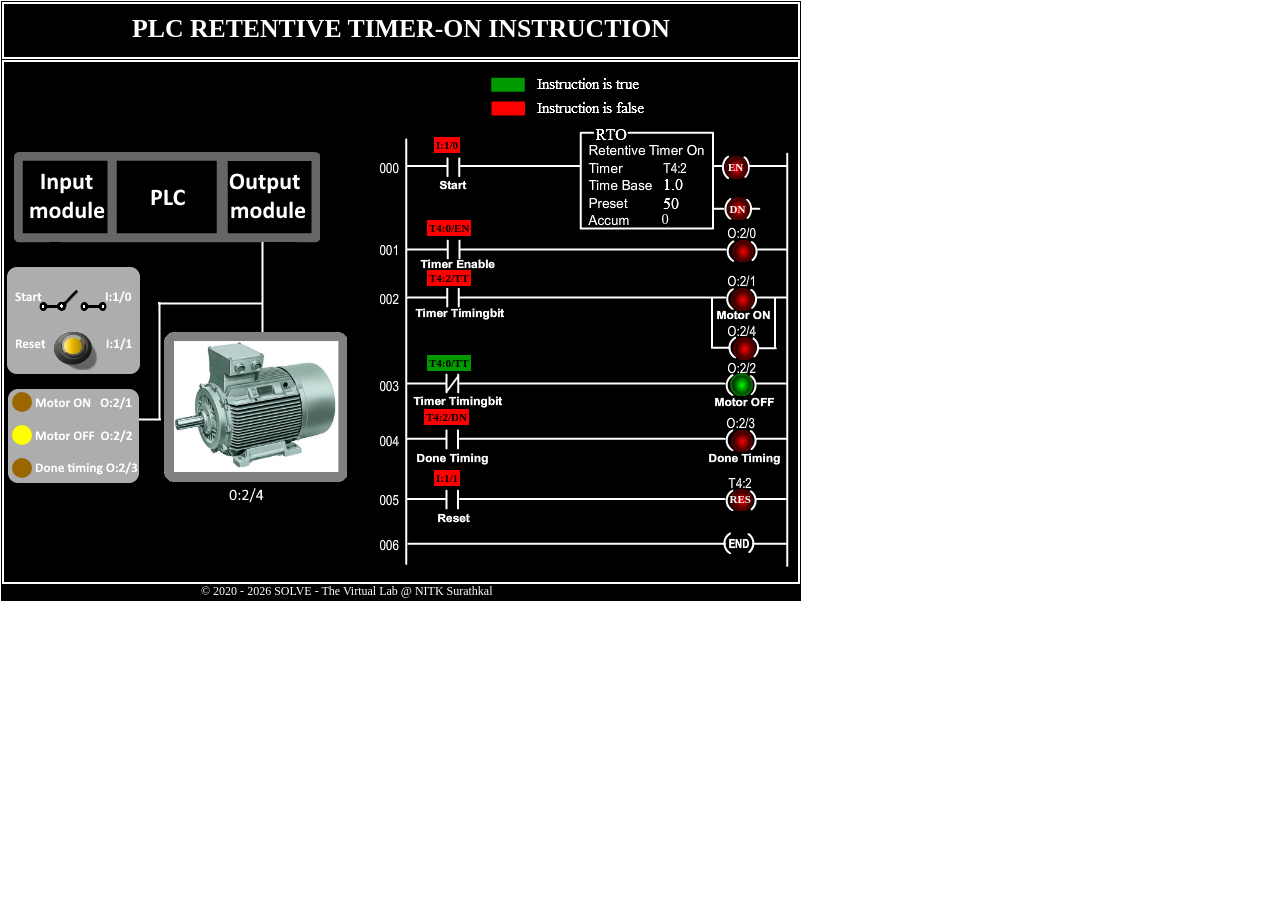
<file: simulation/index.html>
<!DOCTYPE html>
<html>
<head>
<meta charset="UTF-8">
<title>SOLVE</title>
<link rel="stylesheet" href="css/rton.css" />
<script type="text/javascript" src="js/rton.js"></script>
<script>
var simsubscreennum=0;
var temp=0;
</script>
</head>

<body style="margin:0; font-family:verdana; color:#ffffff;">
<div id="simscreen">
<div id="title"><h3>PLC RETENTIVE TIMER-ON INSTRUCTION </h3></div>

<div class="simsubscreen">
	<img style="position:absolute; left:10px; top:90px;" src="images/i1.png" />
	<img style="position:absolute; left:375px; top:15px;" src="images/counter.png" />
	<img style="position:absolute; left:3px; top:180px;" src="images/control.png" />
	<img style="position:absolute; left:35px; top:240px;" src="images/circuit.png" />
	<img id="mainOn" style="position:absolute; left:53px; top:239.5px; visibility:hidden; cursor:pointer;" onclick="stop()" src="images/switchOn.png" />
	<img id="mainOff" style="position:absolute; left:53px; top:227.5px; cursor:pointer;" onclick="start()" src="images/switchOff.png" />
	
	<img style="position:absolute; left:50px; top:270px;" src="images/reset.png" />
	<button id="reset" style="position:absolute; left:58px; top:274px; background-image: linear-gradient(to right, #FFEB99, #FED430, #E1B400, #C79F00, #a98700); width:22px; height:20px; border-radius:10px; cursor:pointer; border-color:darkgrey;" onmousedown="reset()" onmouseup="resetDone()"></button>
	
	<img style="position:absolute; left:160px; top:270px; width:175opx; height:150px;" src="images/motor.png" />
	<img id="arrow" style="position:absolute; left:182.5px; top:347px; visibility:hidden;" src="images/arrow3.png" />
	<img style="position:absolute; left:170.5px; top:352.5px; height:15px;" src="images/rotar.png" />
	
	<img id="off1" style="position:absolute; left:721px; top:94px; width:22.5px; height:22.5px;" src="images/off.png" />
	<img id="on1" style="position:absolute; left:721px; top:94px; width:22.5px; height:22.5px; visibility:hidden;" src="images/on.png" />
	<img id="off2" style="position:absolute; left:723px; top:135px; width:22.5px; height:22.5px; " src="images/off.png" />
	<img id="on2" style="position:absolute; left:723px; top:135px; width:22.5px; height:22.5px; visibility:hidden;" src="images/on.png" />
	<img id="off3" style="position:absolute; left:727.5px; top:177.5px; width:22.5px; height:22.5px;" src="images/off.png" />
	<img id="on3" style="position:absolute; left:727.5px; top:177.5px; width:22.5px; height:22.5px; visibility:hidden;" src="images/on.png" />
	<img id="off4" style="position:absolute; left:727px; top:226px; width:22.5px; height:22.5px; " src="images/off.png" />
	<img id="on4" style="position:absolute; left:727px; top:226px; width:22.5px; height:22.5px; visibility:hidden;" src="images/on.png" />
	<img id="off5" style="position:absolute; left:729px; top:275px; width:22.5px; height:22.5px; " src="images/off.png" />
	<img id="on5" style="position:absolute; left:729px; top:275px; width:22.5px; height:22.5px; visibility:hidden;" src="images/on.png" />
	<img id="off6" style="position:absolute; left:726px; top:311px; width:22.5px; height:22.5px;" src="images/off.png" />
	<img id="on6" style="position:absolute; left:726px; top:311px; width:22.5px; height:22.5px; " src="images/on.png" />
	<img id="off7" style="position:absolute; left:726.5px; top:367.5px; width:22.5px; height:22.5px;" src="images/off.png" />
	<img id="on7" style="position:absolute; left:726.5px; top:367.5px; width:22.5px; height:22.5px; visibility:hidden;" src="images/on.png" />
	<img id="off8" style="position:absolute; left:726px; top:426.5px; width:22.5px; height:22.5px;" src="images/off.png" />
	<img id="on8" style="position:absolute; left:726px; top:426.5px; width:22.5px; height:22.5px; visibility:hidden;" src="images/on.png" />
	
	<div id="bit1" style="position:absolute; left:430px; top:75px; padding:2px; background-color:red; color:black; font-size:11px; font-weight:bold;">I:1/0</div>
	<div id="bit2" style="position:absolute; left:423px; top:157.5px; padding:2px; background-color:red; color:black; font-size:11px; font-weight:bold;">T4:0/EN</div>
	<div id="bit3" style="position:absolute; left:423px; top:207.5px; padding:2px; background-color:red; color:black; font-size:11px; font-weight:bold;">T4:2/TT</div>
	<div id="bit4" style="position:absolute; left:423px; top:292.5px; padding:2px; background-color:#009900; color:black; font-size:11px; font-weight:bold;">T4:0/TT</div>
	<div id="bit5" style="position:absolute; left:420px; top:347px; padding:2px; background-color:red; color:black; font-size:11px; font-weight:bold;">T4:2/DN</div>
	<div id="bit6" style="position:absolute; left:430px; top:407.5px; padding:2px; background-color:red; color:black; font-size:11px; font-weight:bold;">I:1/1</div>
	
	<div id="mon" style="position:absolute;  left:8px; top:330px; background-color:#996600; width:20px; height:20px; border-radius:11px; "></div>
	<div id="moff" style="position:absolute; left:8px; top:362.5px; background-color:#FFFF00; width:20px; height:20px; border-radius:11px; "></div>
	<div id="dt" style="position:absolute; left:8px; top:396px; background-color:#996600; width:20px; height:20px; border-radius:11px; "></div>
	
	<p style="position:absolute; left:724px; top:88px; font-size:11px; font-weight:bold;">EN</p>
	<p style="position:absolute; left:725.5px; top:130px; font-size:11px; font-weight:bold;">DN</p>
	<p style="position:absolute; left:725.5px; top:420px; font-size:11px; font-weight:bold;">RES</p>
	<p id="accum" style="position:absolute; left:657.5px; top:134.5px; font-size:14.5px;">0</p>
</div>

<div id="copyright"> &copy; 2020 - <script>document.write(new Date().getFullYear())</script> SOLVE - The Virtual Lab @ NITK Surathkal</div>

</div>
<script src="../assets/js/iframeResize.js"></script></body>
</html>
</file>
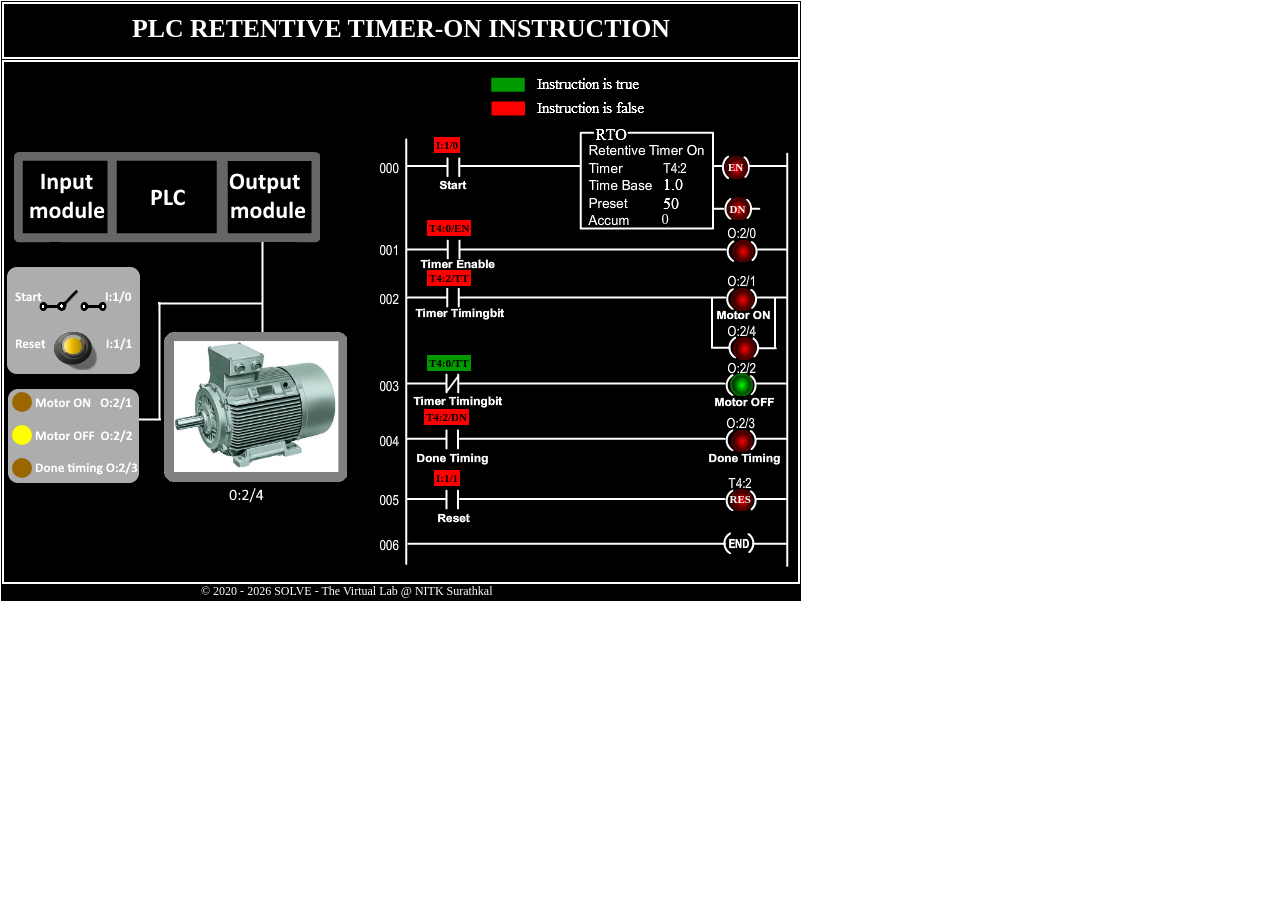
<file: experiment/simulation/index.html>
<!DOCTYPE html>
<html>
<head>
<meta charset="UTF-8">
<title>SOLVE</title>
<link rel="stylesheet" href="css/rton.css" />
<script type="text/javascript" src="js/rton.js"></script>
<script>
var simsubscreennum=0;
var temp=0;
</script>
</head>

<body style="margin:0; font-family:verdana; color:#ffffff;">
<div id="simscreen">
<div id="title"><h3>PLC RETENTIVE TIMER-ON INSTRUCTION </h3></div>

<div class="simsubscreen">
	<img style="position:absolute; left:10px; top:90px;" src="images/i1.png" />
	<img style="position:absolute; left:375px; top:15px;" src="images/counter.png" />
	<img style="position:absolute; left:3px; top:180px;" src="images/control.png" />
	<img style="position:absolute; left:35px; top:240px;" src="images/circuit.png" />
	<img id="mainOn" style="position:absolute; left:53px; top:239.5px; visibility:hidden; cursor:pointer;" onclick="stop()" src="images/switchOn.png" />
	<img id="mainOff" style="position:absolute; left:53px; top:227.5px; cursor:pointer;" onclick="start()" src="images/switchOff.png" />
	
	<img style="position:absolute; left:50px; top:270px;" src="images/reset.png" />
	<button id="reset" style="position:absolute; left:58px; top:274px; background-image: linear-gradient(to right, #FFEB99, #FED430, #E1B400, #C79F00, #a98700); width:22px; height:20px; border-radius:10px; cursor:pointer; border-color:darkgrey;" onmousedown="reset()" onmouseup="resetDone()"></button>
	
	<img style="position:absolute; left:160px; top:270px; width:175opx; height:150px;" src="images/motor.png" />
	<img id="arrow" style="position:absolute; left:182.5px; top:347px; visibility:hidden;" src="images/arrow3.png" />
	<img style="position:absolute; left:170.5px; top:352.5px; height:15px;" src="images/rotar.png" />
	
	<img id="off1" style="position:absolute; left:721px; top:94px; width:22.5px; height:22.5px;" src="images/off.png" />
	<img id="on1" style="position:absolute; left:721px; top:94px; width:22.5px; height:22.5px; visibility:hidden;" src="images/on.png" />
	<img id="off2" style="position:absolute; left:723px; top:135px; width:22.5px; height:22.5px; " src="images/off.png" />
	<img id="on2" style="position:absolute; left:723px; top:135px; width:22.5px; height:22.5px; visibility:hidden;" src="images/on.png" />
	<img id="off3" style="position:absolute; left:727.5px; top:177.5px; width:22.5px; height:22.5px;" src="images/off.png" />
	<img id="on3" style="position:absolute; left:727.5px; top:177.5px; width:22.5px; height:22.5px; visibility:hidden;" src="images/on.png" />
	<img id="off4" style="position:absolute; left:727px; top:226px; width:22.5px; height:22.5px; " src="images/off.png" />
	<img id="on4" style="position:absolute; left:727px; top:226px; width:22.5px; height:22.5px; visibility:hidden;" src="images/on.png" />
	<img id="off5" style="position:absolute; left:729px; top:275px; width:22.5px; height:22.5px; " src="images/off.png" />
	<img id="on5" style="position:absolute; left:729px; top:275px; width:22.5px; height:22.5px; visibility:hidden;" src="images/on.png" />
	<img id="off6" style="position:absolute; left:726px; top:311px; width:22.5px; height:22.5px;" src="images/off.png" />
	<img id="on6" style="position:absolute; left:726px; top:311px; width:22.5px; height:22.5px; " src="images/on.png" />
	<img id="off7" style="position:absolute; left:726.5px; top:367.5px; width:22.5px; height:22.5px;" src="images/off.png" />
	<img id="on7" style="position:absolute; left:726.5px; top:367.5px; width:22.5px; height:22.5px; visibility:hidden;" src="images/on.png" />
	<img id="off8" style="position:absolute; left:726px; top:426.5px; width:22.5px; height:22.5px;" src="images/off.png" />
	<img id="on8" style="position:absolute; left:726px; top:426.5px; width:22.5px; height:22.5px; visibility:hidden;" src="images/on.png" />
	
	<div id="bit1" style="position:absolute; left:430px; top:75px; padding:2px; background-color:red; color:black; font-size:11px; font-weight:bold;">I:1/0</div>
	<div id="bit2" style="position:absolute; left:423px; top:157.5px; padding:2px; background-color:red; color:black; font-size:11px; font-weight:bold;">T4:0/EN</div>
	<div id="bit3" style="position:absolute; left:423px; top:207.5px; padding:2px; background-color:red; color:black; font-size:11px; font-weight:bold;">T4:2/TT</div>
	<div id="bit4" style="position:absolute; left:423px; top:292.5px; padding:2px; background-color:#009900; color:black; font-size:11px; font-weight:bold;">T4:0/TT</div>
	<div id="bit5" style="position:absolute; left:420px; top:347px; padding:2px; background-color:red; color:black; font-size:11px; font-weight:bold;">T4:2/DN</div>
	<div id="bit6" style="position:absolute; left:430px; top:407.5px; padding:2px; background-color:red; color:black; font-size:11px; font-weight:bold;">I:1/1</div>
	
	<div id="mon" style="position:absolute;  left:8px; top:330px; background-color:#996600; width:20px; height:20px; border-radius:11px; "></div>
	<div id="moff" style="position:absolute; left:8px; top:362.5px; background-color:#FFFF00; width:20px; height:20px; border-radius:11px; "></div>
	<div id="dt" style="position:absolute; left:8px; top:396px; background-color:#996600; width:20px; height:20px; border-radius:11px; "></div>
	
	<p style="position:absolute; left:724px; top:88px; font-size:11px; font-weight:bold;">EN</p>
	<p style="position:absolute; left:725.5px; top:130px; font-size:11px; font-weight:bold;">DN</p>
	<p style="position:absolute; left:725.5px; top:420px; font-size:11px; font-weight:bold;">RES</p>
	<p id="accum" style="position:absolute; left:657.5px; top:134.5px; font-size:14.5px;">0</p>
</div>

<div id="copyright"> &copy; 2020 - <script>document.write(new Date().getFullYear())</script> SOLVE - The Virtual Lab @ NITK Surathkal</div>

</div>
</body>
</html>
</file>
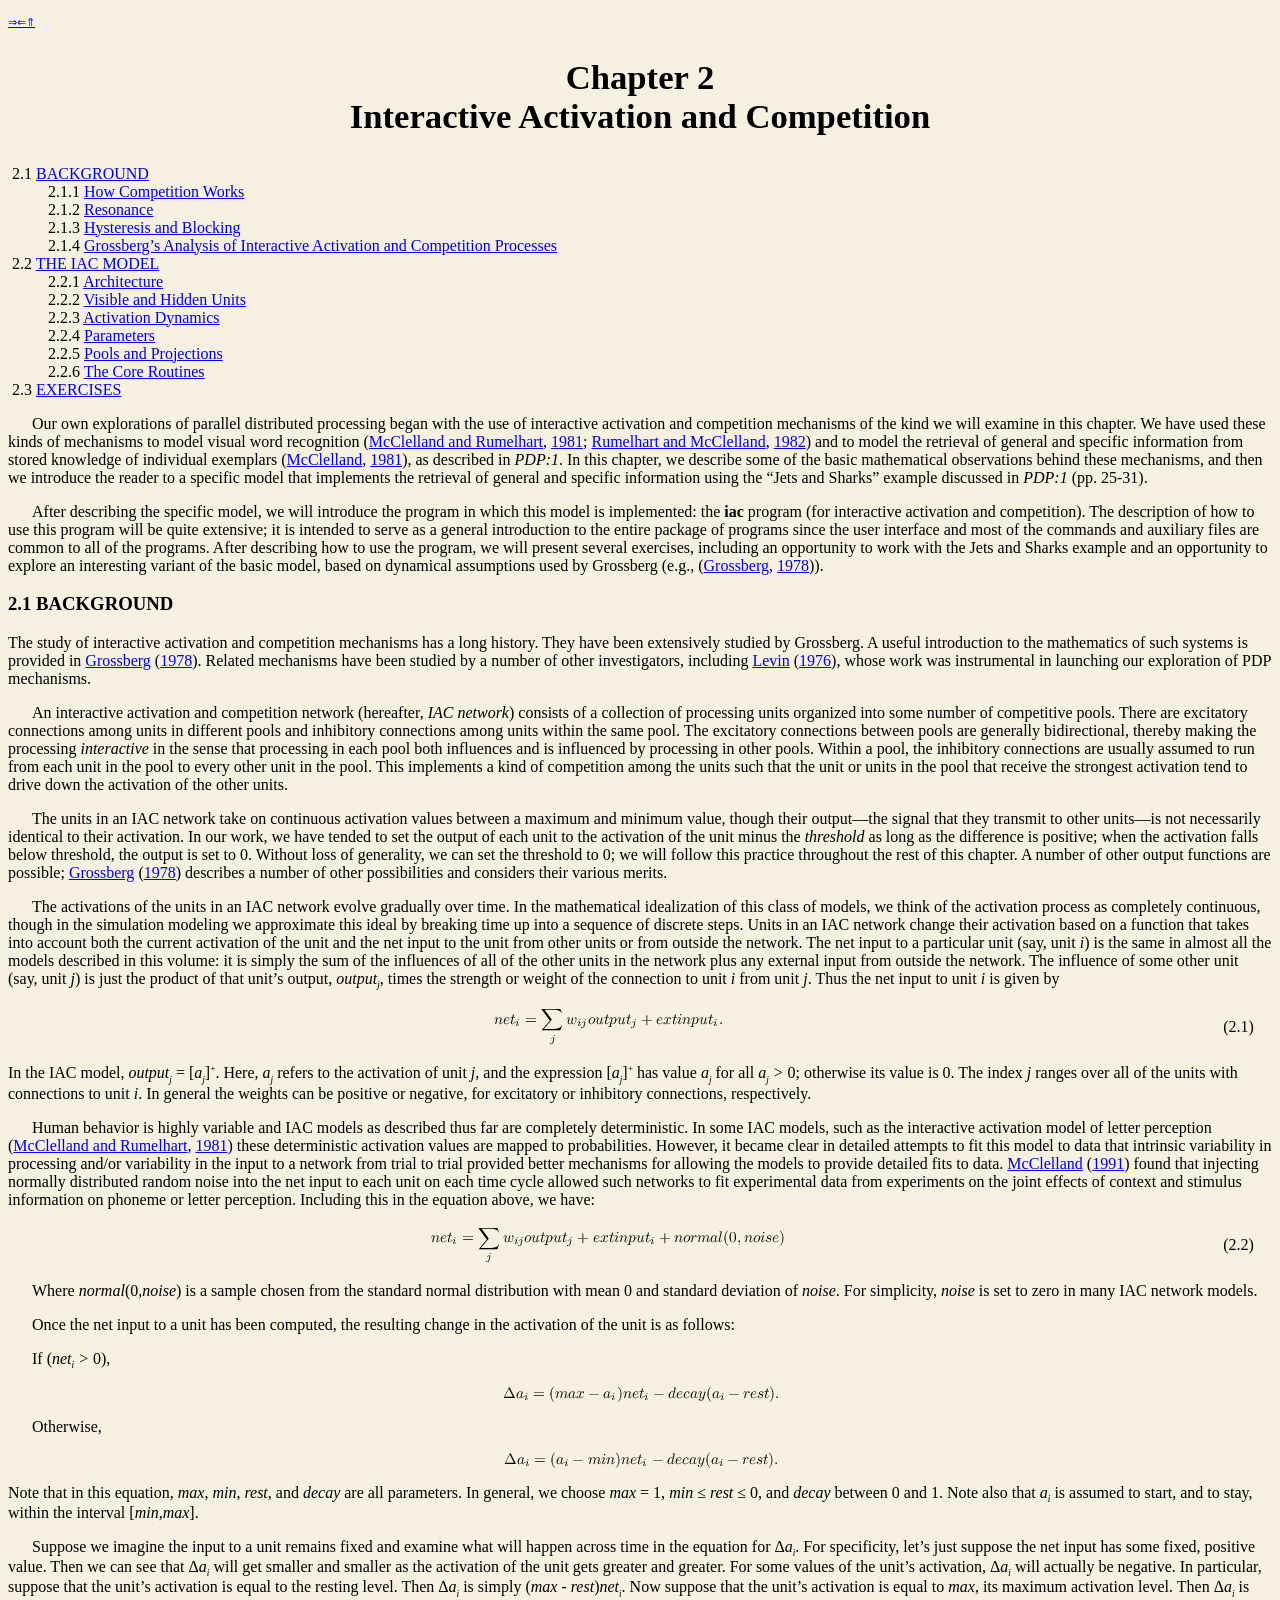
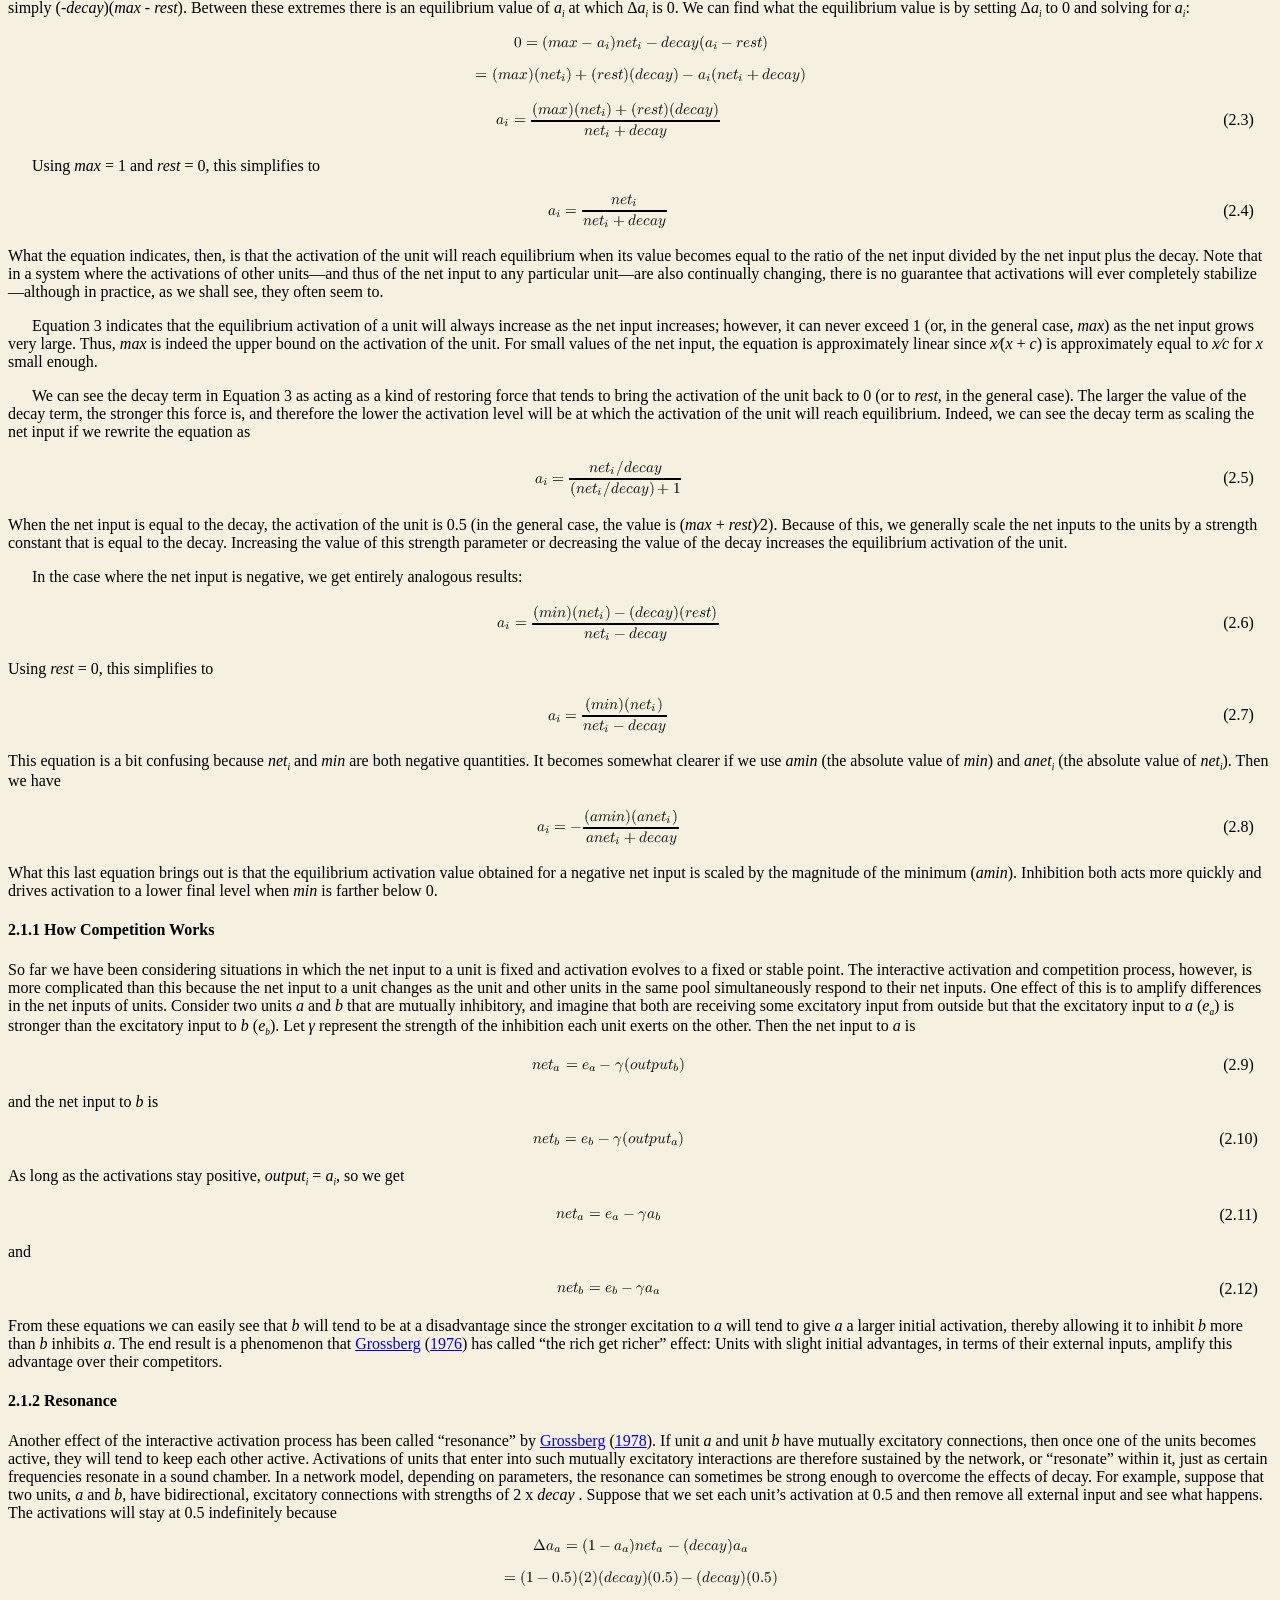
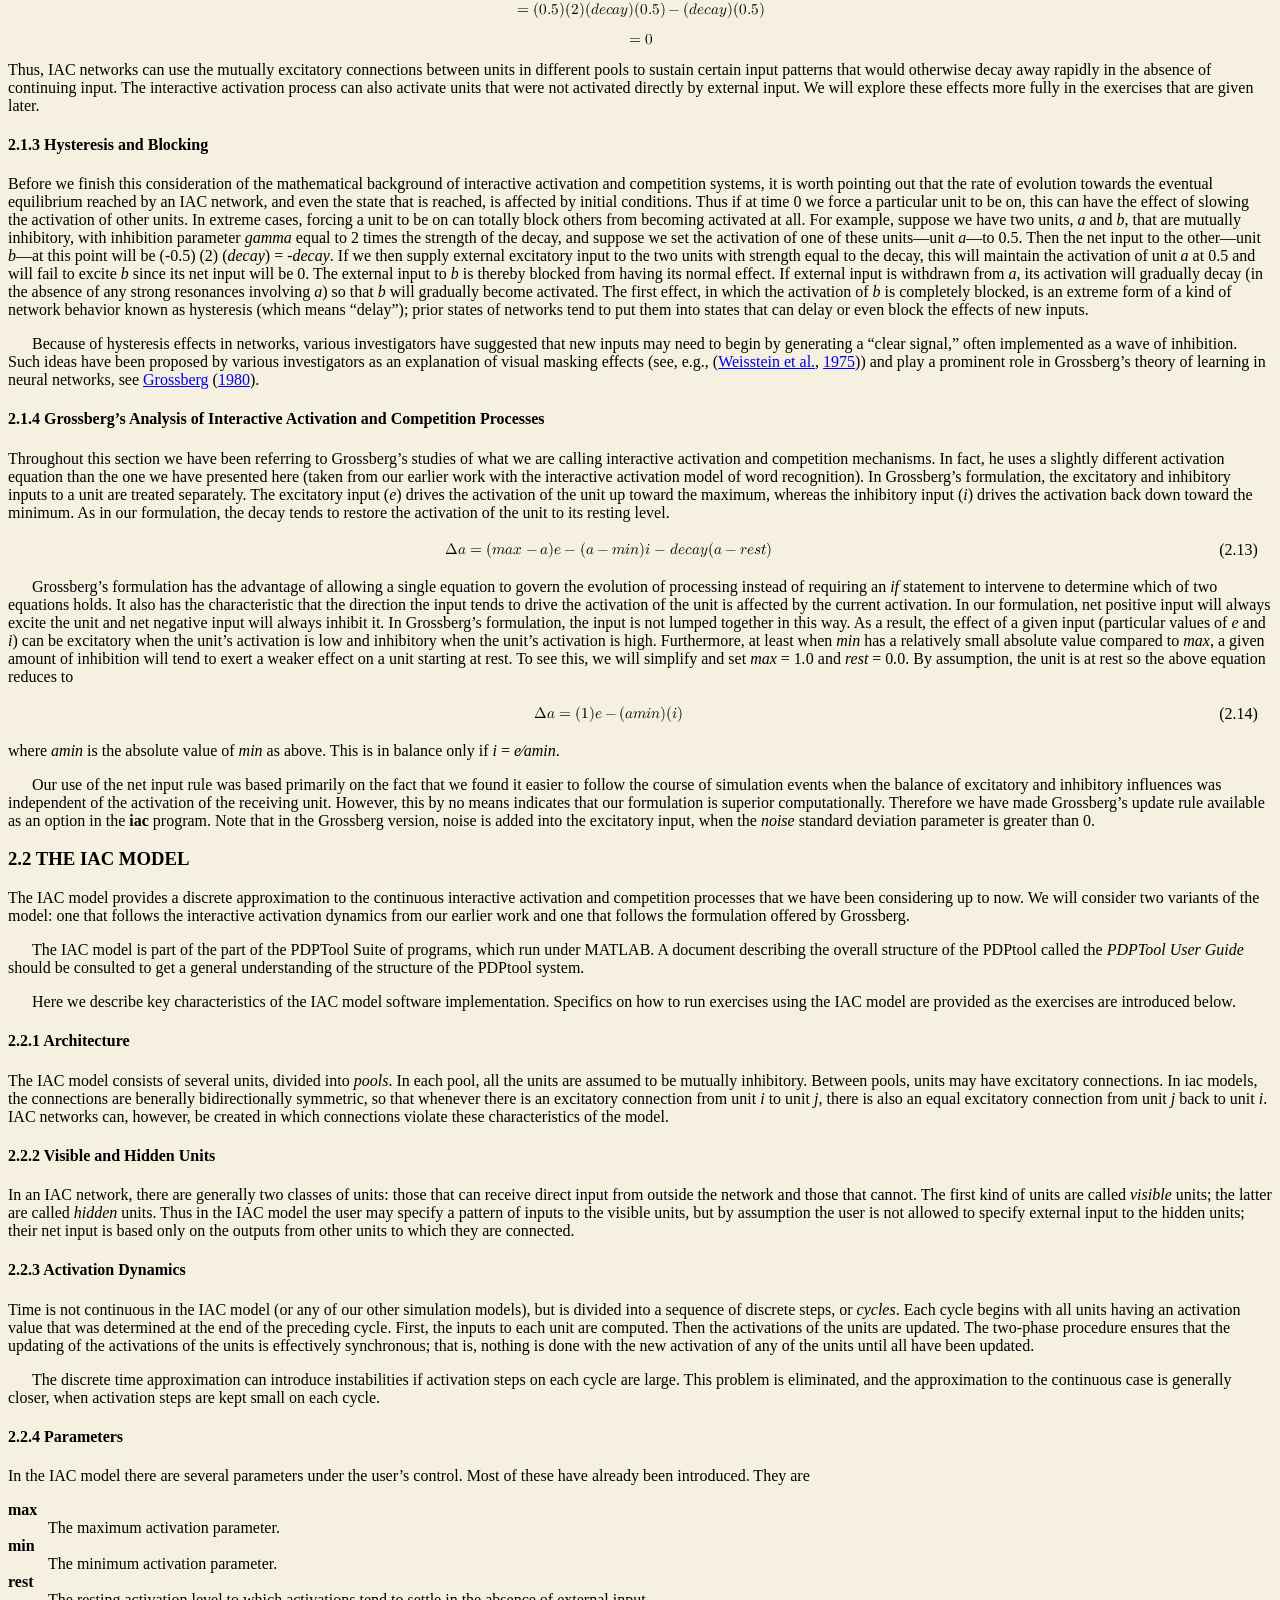
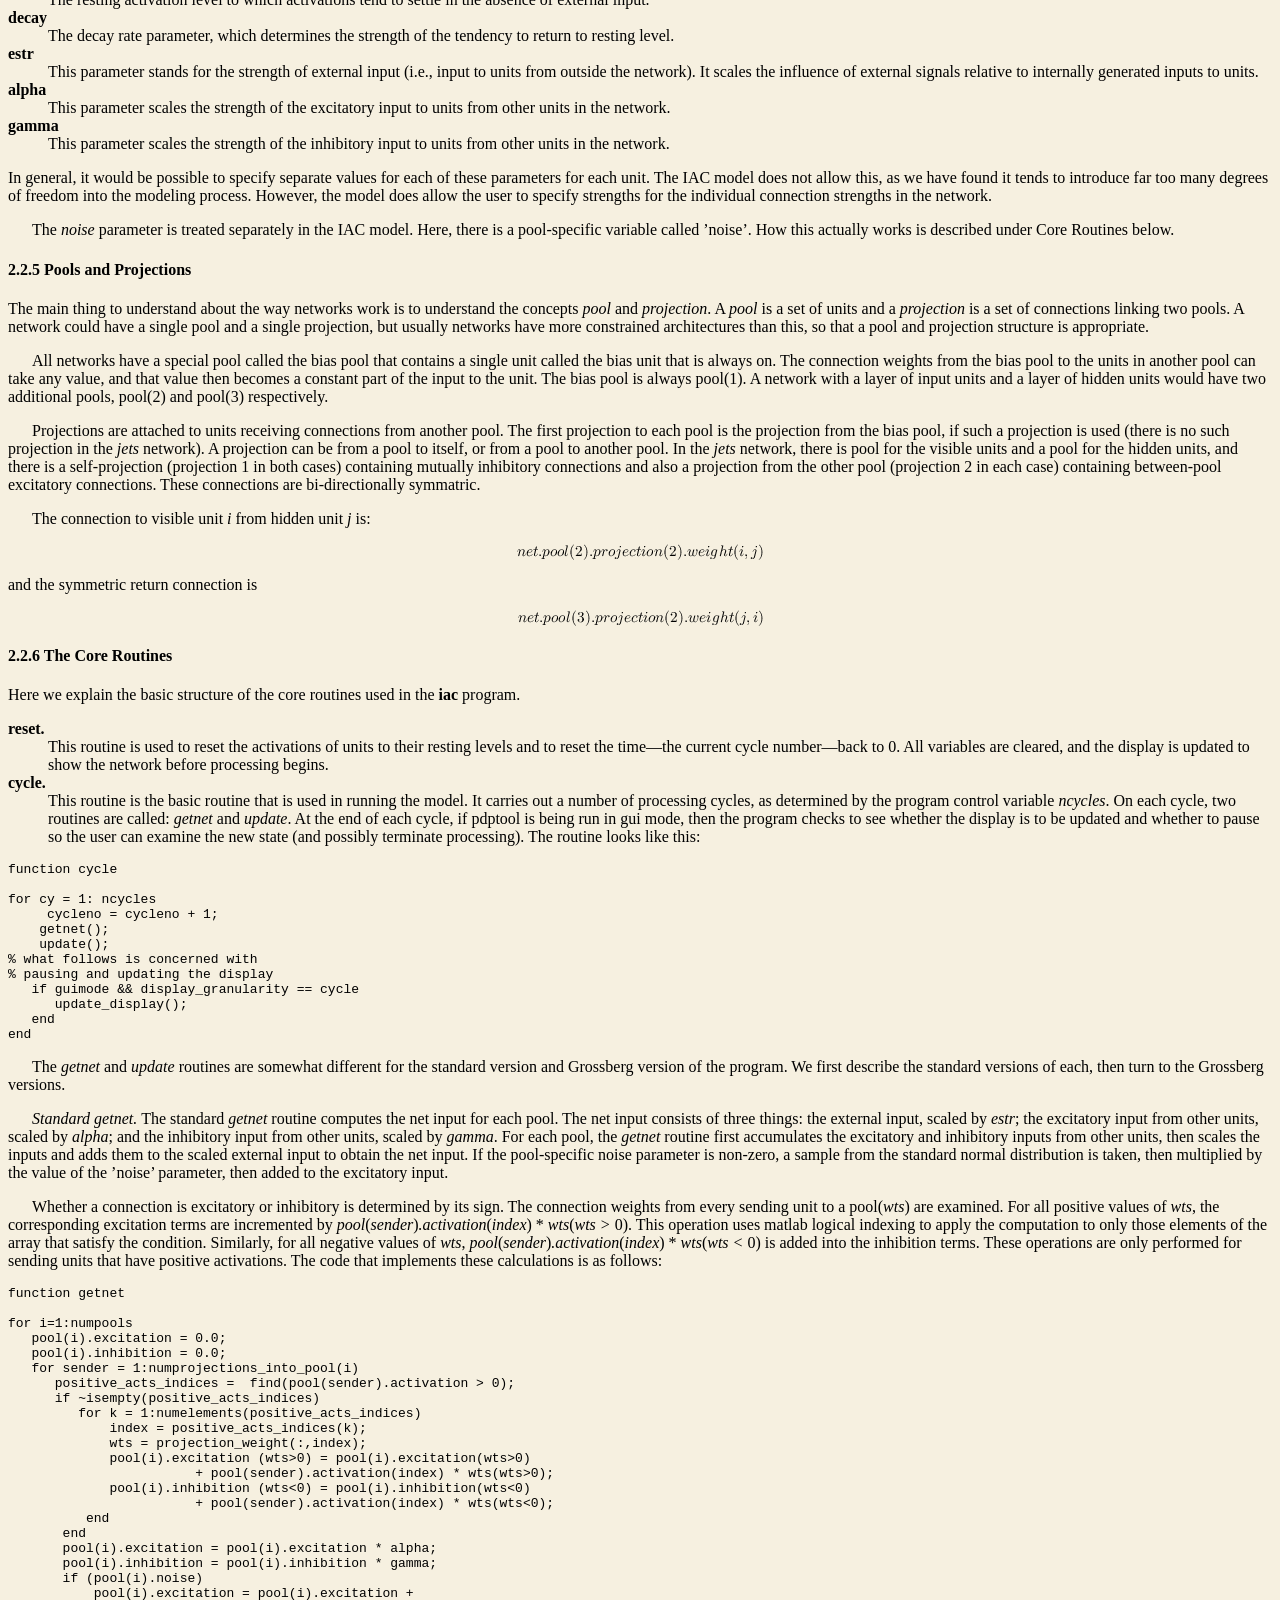
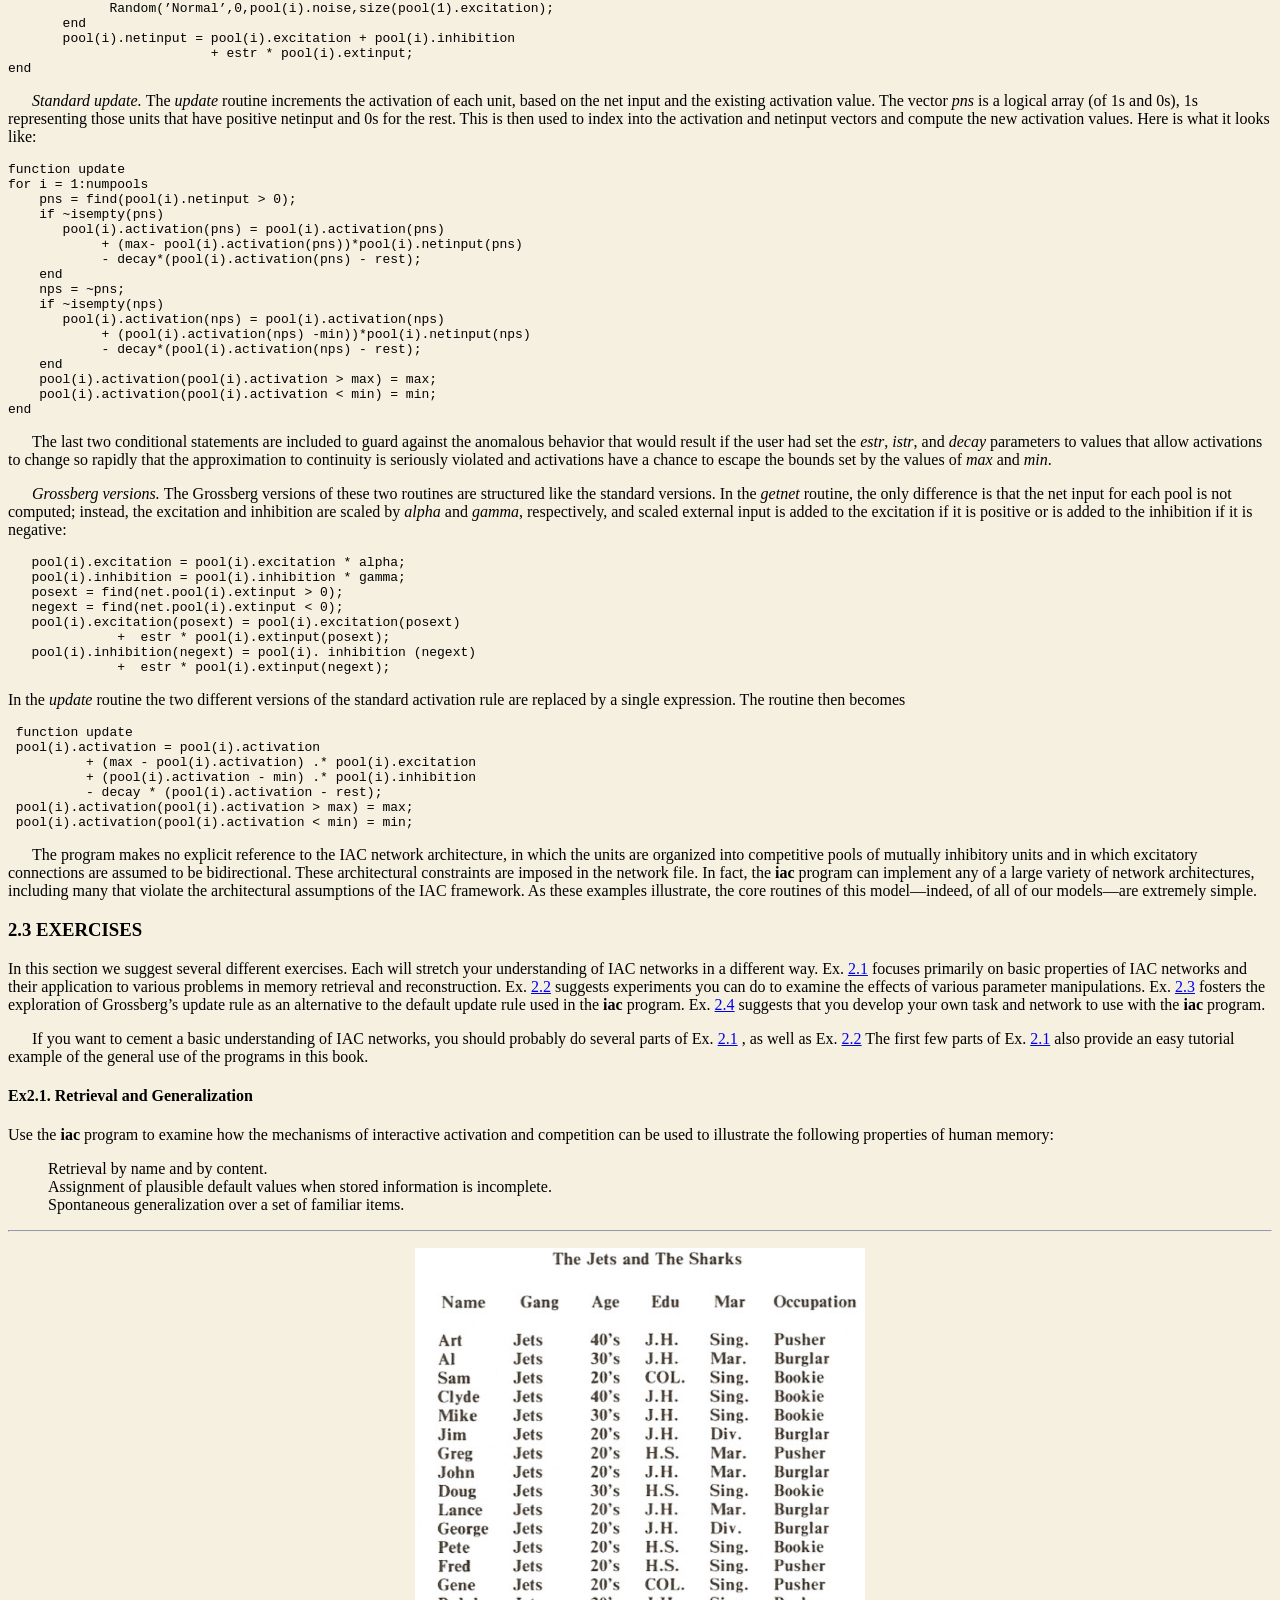
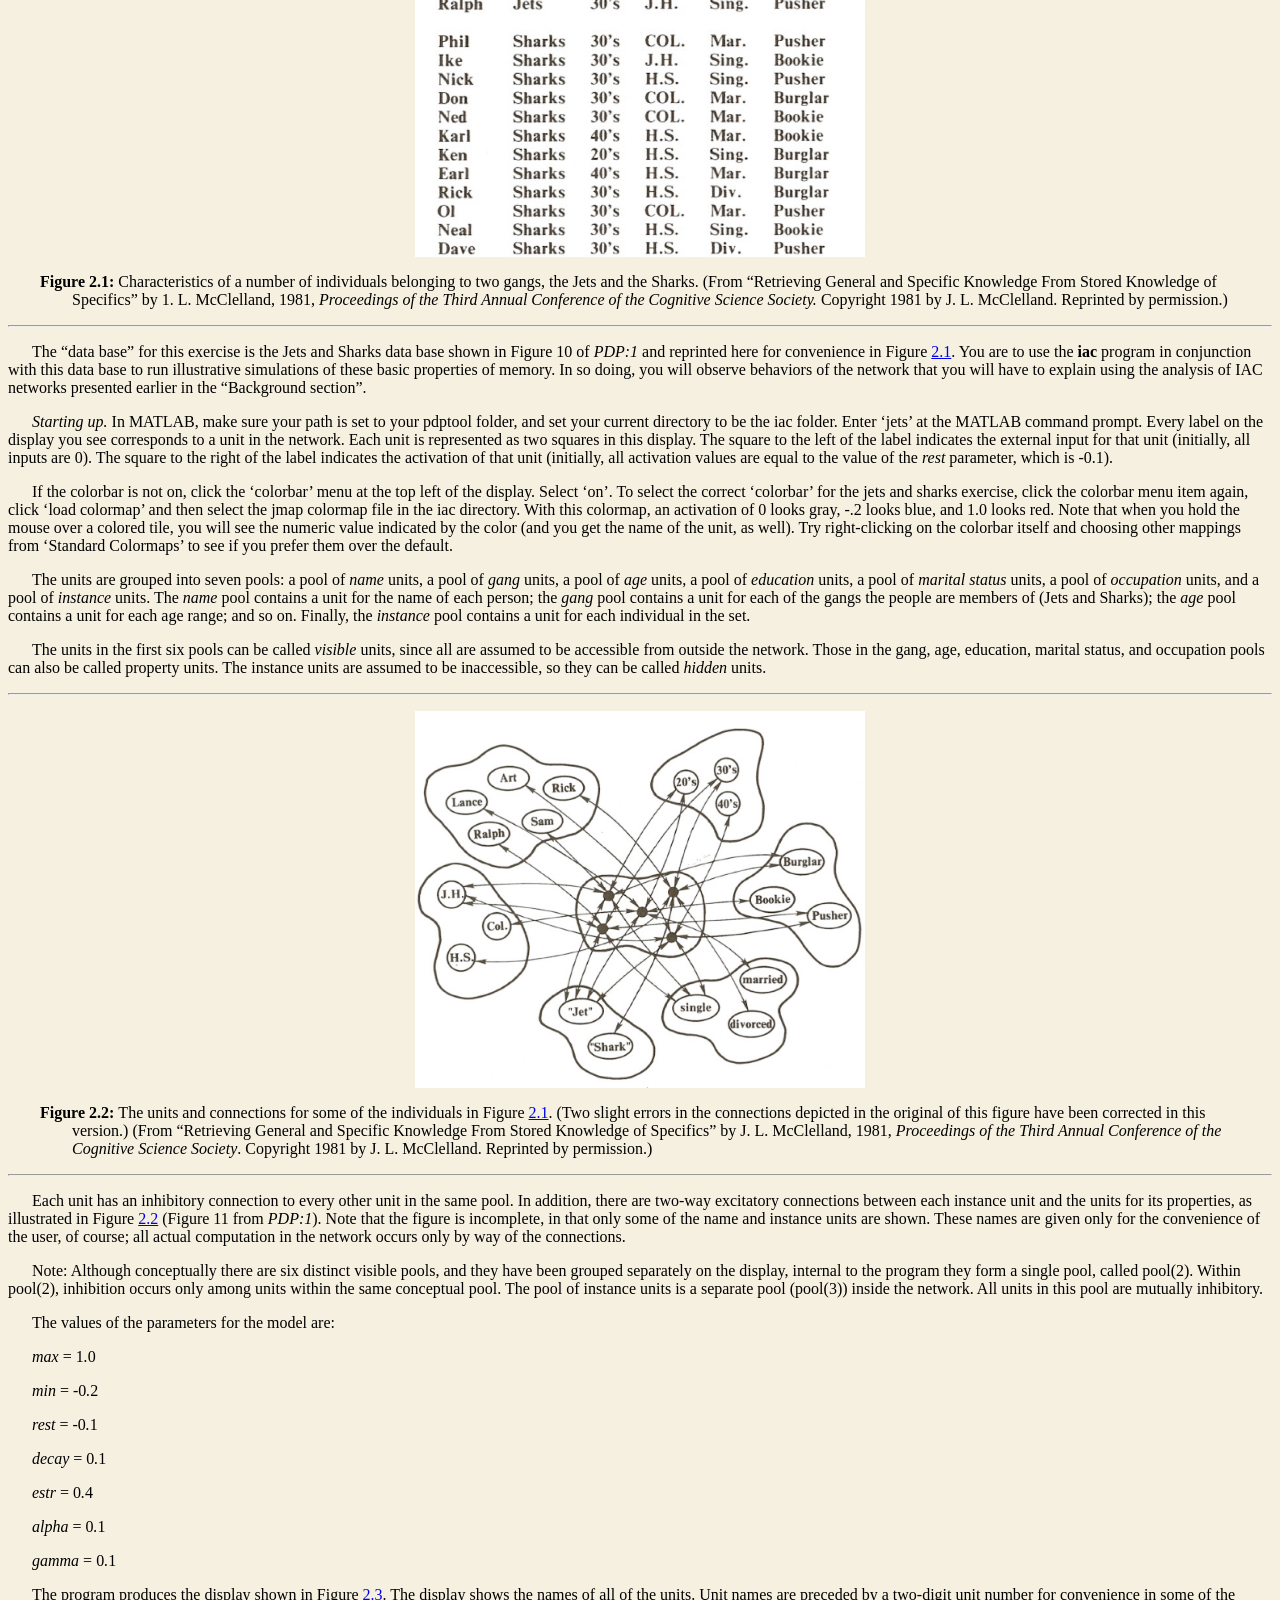
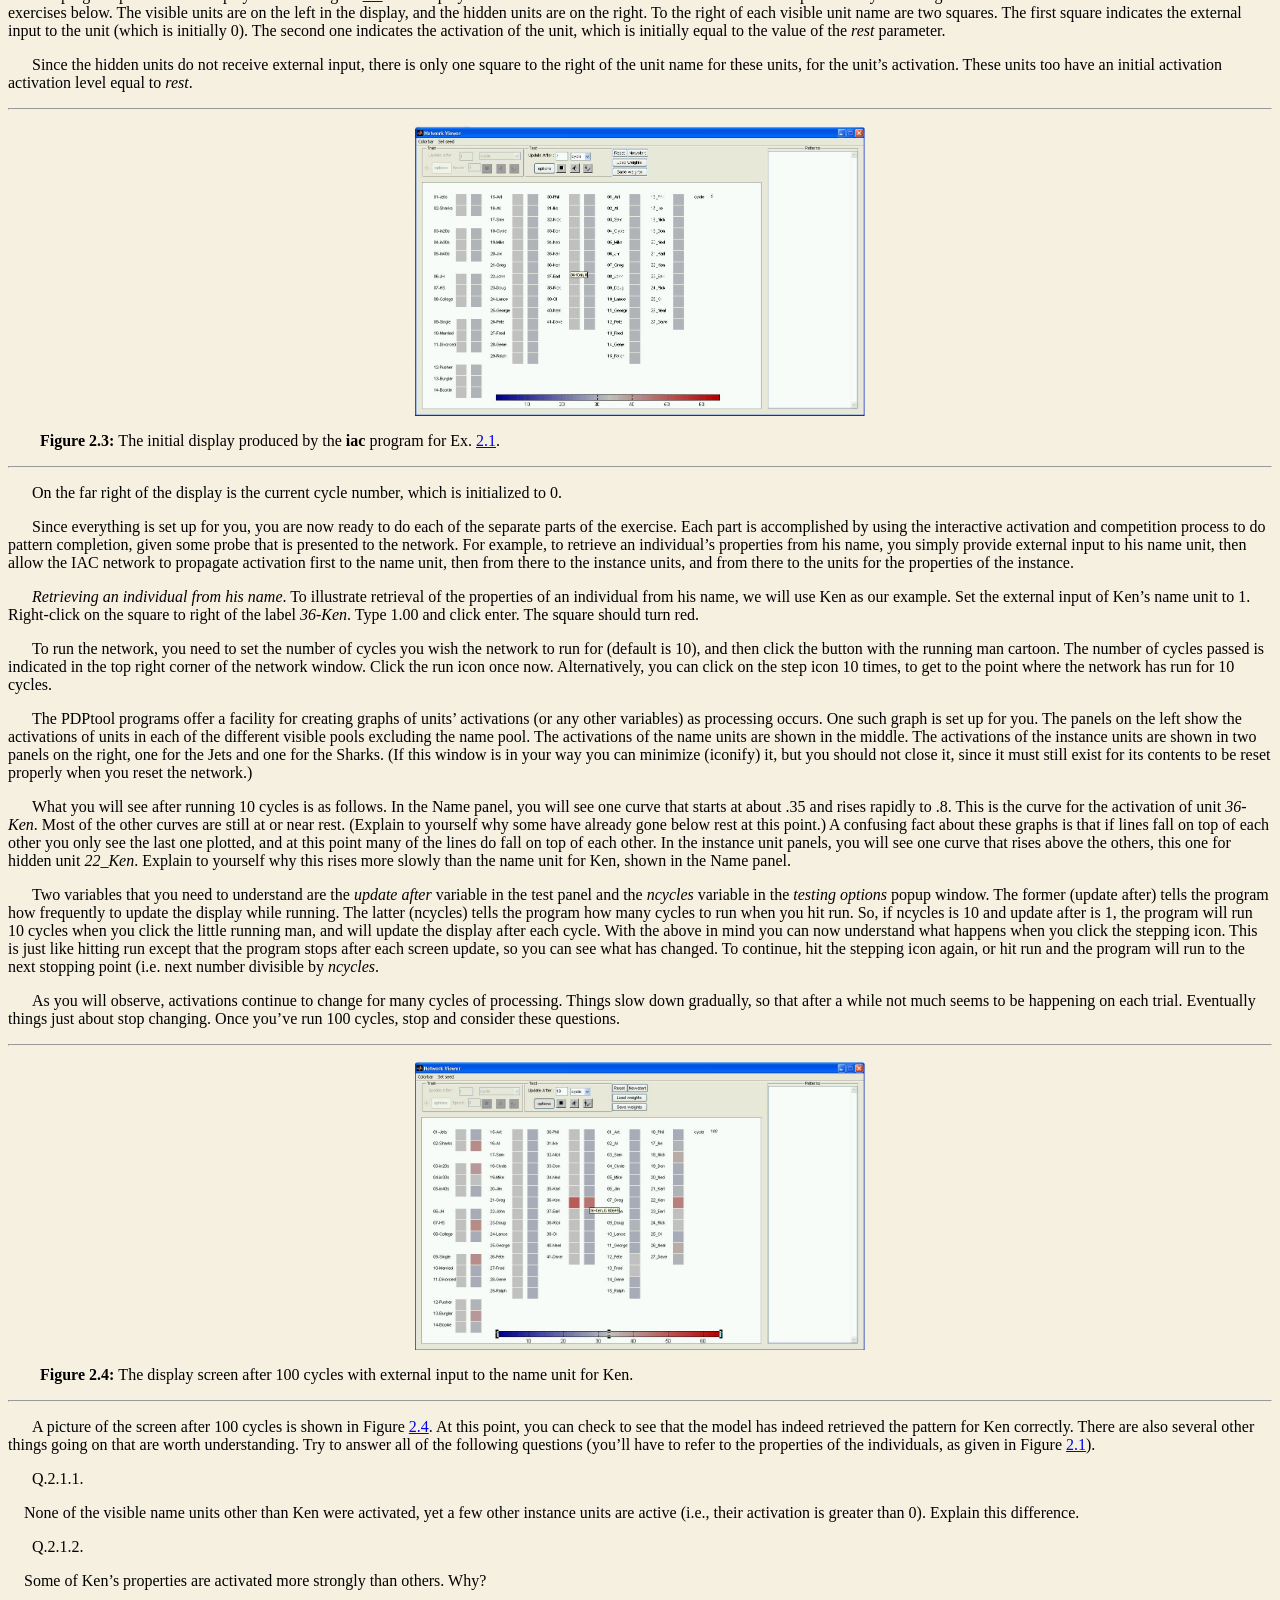
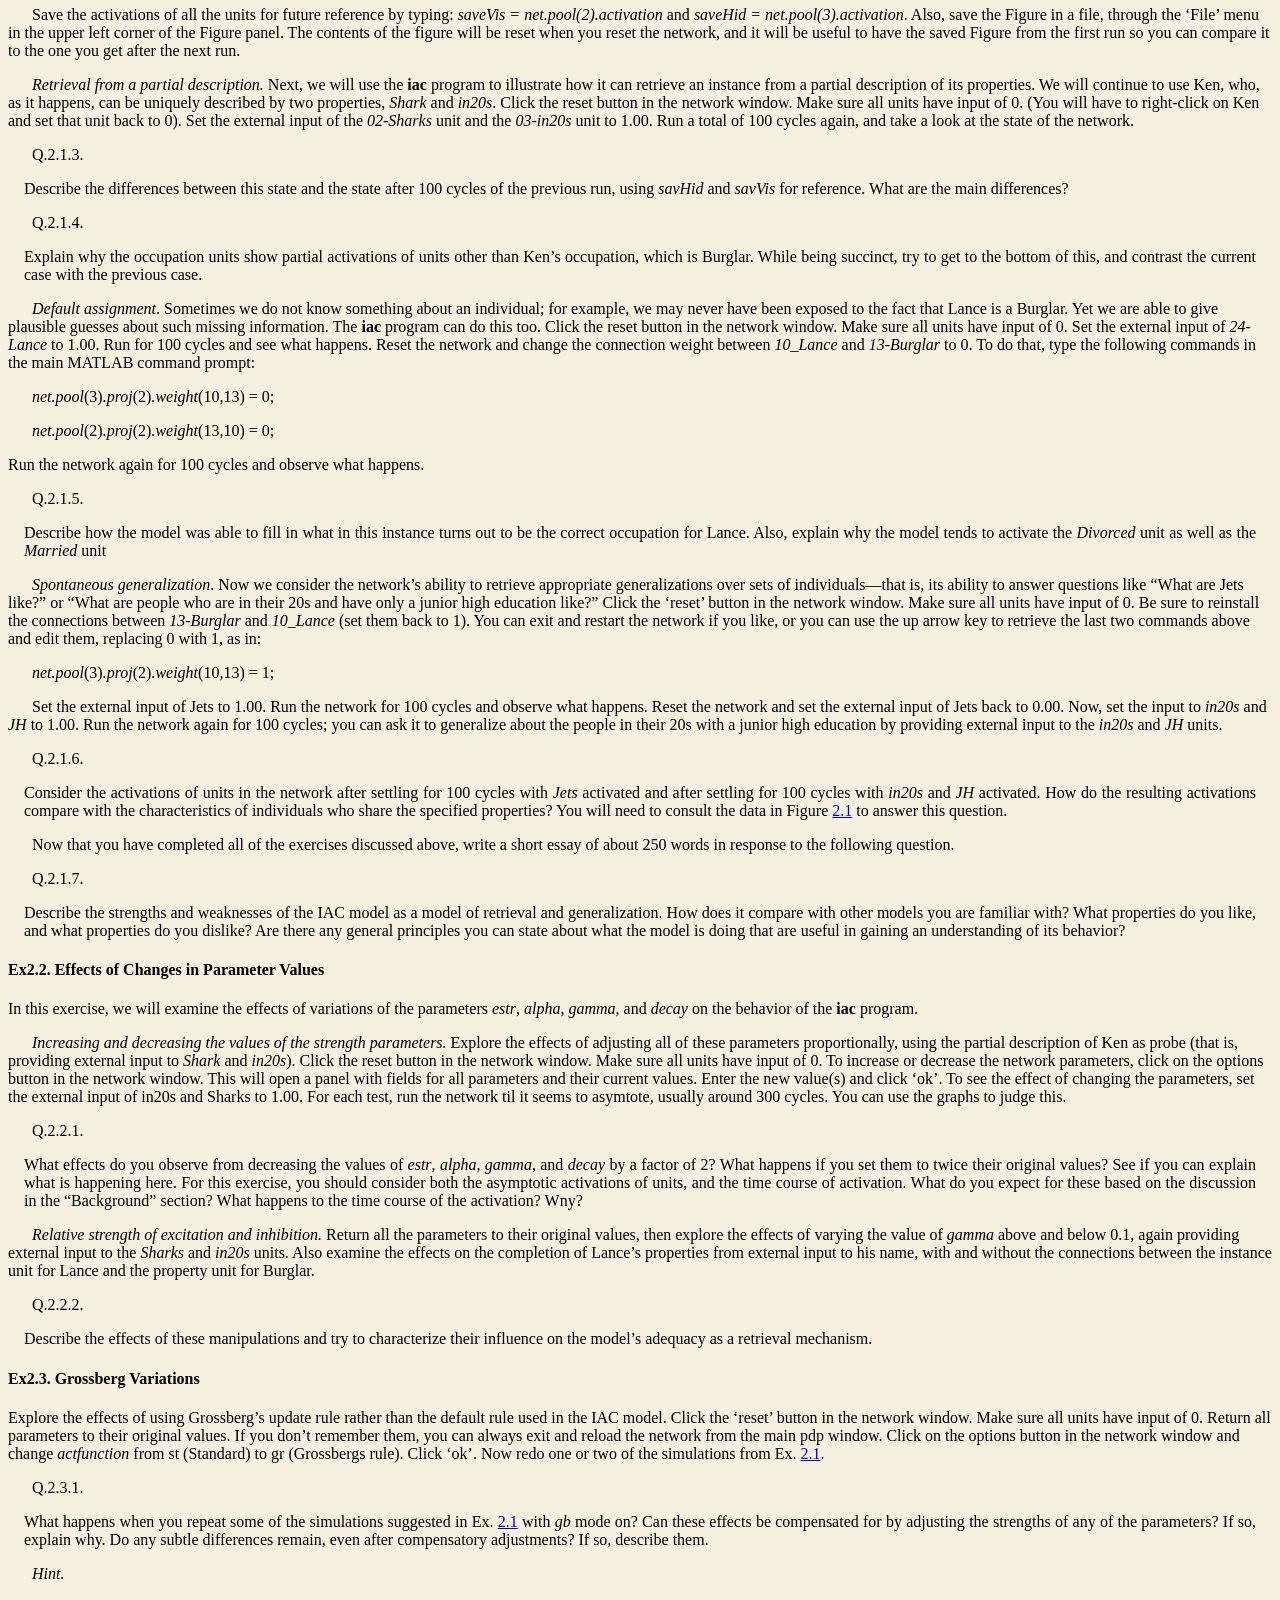
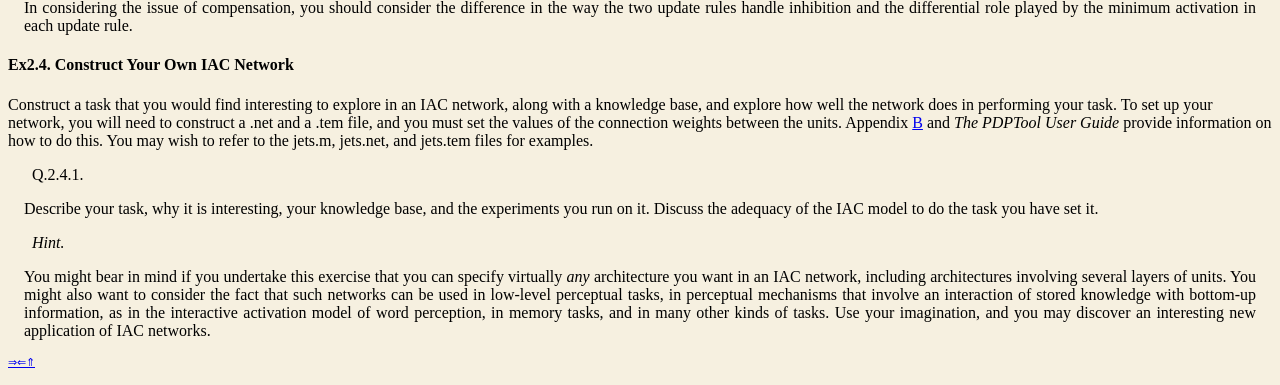
<file: Libraries/stanford-Interactive Activation and Competition.html>
<!DOCTYPE html PUBLIC "-//W3C//DTD HTML 4.01 Transitional//EN" "http://www.w3.org/TR/html4/loose.dtd">
<html><head><title>2 Interactive Activation and Competition</title> 
<meta http-equiv="Content-Type" content="text/html; charset=windows-1252"> 
<meta name="generator" content="TeX4ht (http://www.cse.ohio-state.edu/~gurari/TeX4ht/)"> 
<meta name="originator" content="TeX4ht (http://www.cse.ohio-state.edu/~gurari/TeX4ht/)"> 
<!-- 2,frames,html --> 
<meta name="src" content="handbook.tex"> 
<meta name="date" content="2015-12-16 23:36:00"> 
<link rel="stylesheet" type="text/css" href="stanford-Interactive%20Activation%20and%20Competition_files/handbook.css"> 
</head><body>
   <!--l. 1--><div class="crosslinks"><p class="noindent"><a href="https://web.stanford.edu/group/pdplab/pdphandbook/handbookch4.html"><span class="cmsy-7">&#8658;</span></a><a href="https://web.stanford.edu/group/pdplab/pdphandbook/handbookch2.html"><span class="cmsy-7">&#8656;</span></a><a href="https://web.stanford.edu/group/pdplab/pdphandbook/handbook3.html#handbookch3.html"><span class="cmsy-7">&#8657;</span></a></p></div>
   <h2 class="chapterHead"><span class="titlemark">Chapter&nbsp;2</span><br><a id="x7-190002"></a>Interactive Activation and Competition</h2><div class="chapterTOCS">
   &nbsp;<span class="sectionToc">2.1 <a href="#x7-200002.1">BACKGROUND</a></span>
<br>   &nbsp;&nbsp;<span class="subsectionToc">2.1.1 <a href="#x7-210002.1.1">How Competition Works</a></span>
<br>   &nbsp;&nbsp;<span class="subsectionToc">2.1.2 <a href="#x7-220002.1.2">Resonance</a></span>
<br>   &nbsp;&nbsp;<span class="subsectionToc">2.1.3 <a href="#x7-230002.1.3">Hysteresis and Blocking</a></span>
<br>   &nbsp;&nbsp;<span class="subsectionToc">2.1.4 <a href="#x7-240002.1.4">Grossberg�s Analysis of Interactive Activation and Competition Processes</a></span>
<br>   &nbsp;<span class="sectionToc">2.2 <a href="#x7-250002.2">THE IAC MODEL</a></span>
<br>   &nbsp;&nbsp;<span class="subsectionToc">2.2.1 <a href="#x7-260002.2.1">Architecture</a></span>
<br>   &nbsp;&nbsp;<span class="subsectionToc">2.2.2 <a href="#x7-270002.2.2">Visible and Hidden Units</a></span>
<br>   &nbsp;&nbsp;<span class="subsectionToc">2.2.3 <a href="#x7-280002.2.3">Activation Dynamics</a></span>
<br>   &nbsp;&nbsp;<span class="subsectionToc">2.2.4 <a href="#x7-290002.2.4">Parameters</a></span>
<br>   &nbsp;&nbsp;<span class="subsectionToc">2.2.5 <a href="#x7-300002.2.5">Pools and Projections</a></span>
<br>   &nbsp;&nbsp;<span class="subsectionToc">2.2.6 <a href="#x7-310002.2.6">The Core Routines</a></span>
<br>   &nbsp;<span class="sectionToc">2.3 <a href="#x7-320002.3">EXERCISES</a></span>
   </div>
<!--l. 3--><p class="indent">   Our own explorations of parallel distributed processing began with the
use of interactive activation and competition mechanisms of the kind we
will examine in this chapter. We have used these kinds of mechanisms to
model visual word recognition (<a href="https://web.stanford.edu/group/pdplab/pdphandbook/handbookli2.html#XMcClellandRumelhart81">McClelland and Rumelhart</a>,&nbsp;<a href="https://web.stanford.edu/group/pdplab/pdphandbook/handbookli2.html#XMcClellandRumelhart81">1981</a>;&nbsp;<a href="https://web.stanford.edu/group/pdplab/pdphandbook/handbookli2.html#XRumelhartMcClelland82">Rumelhart
and McClelland</a>,&nbsp;<a href="https://web.stanford.edu/group/pdplab/pdphandbook/handbookli2.html#XRumelhartMcClelland82">1982</a>) and to model the retrieval of general and specific
information from stored knowledge of individual exemplars (<a href="https://web.stanford.edu/group/pdplab/pdphandbook/handbookli2.html#XMcClelland81">McClelland</a>,&nbsp;<a href="https://web.stanford.edu/group/pdplab/pdphandbook/handbookli2.html#XMcClelland81">1981</a>), as
described in <span class="cmti-10">PDP:1</span>. In this chapter, we describe some of the basic mathematical
observations behind these mechanisms, and then we introduce the reader
to a specific model that implements the retrieval of general and specific
information using the �Jets and Sharks� example discussed in <span class="cmti-10">PDP:1 </span>(pp.
25-31).
<!--l. 15--></p><p class="indent">   After describing the specific model, we will introduce the program in which this
model is implemented: the <span class="cmbx-10">iac </span>program (for interactive activation and competition).
The description of how to use this program will be quite extensive; it is intended to
serve as a general introduction to the entire package of programs since the
user interface and most of the commands and auxiliary files are common
to all of the programs. After describing how to use the program, we will
present several exercises, including an opportunity to work with the Jets
and Sharks example and an opportunity to explore an interesting variant of
the basic model, based on dynamical assumptions used by Grossberg (e.g.,
(<a href="https://web.stanford.edu/group/pdplab/pdphandbook/handbookli2.html#XGrossberg78">Grossberg</a>,&nbsp;<a href="https://web.stanford.edu/group/pdplab/pdphandbook/handbookli2.html#XGrossberg78">1978</a>)).
   </p><h3 class="sectionHead"><span class="titlemark">2.1   </span> <a id="x7-200002.1"></a>BACKGROUND</h3>
<!--l. 29--><p class="noindent">The study of interactive activation and competition mechanisms has a long history.
They have been extensively studied by Grossberg. A useful introduction to
the mathematics of such systems is provided in <a href="https://web.stanford.edu/group/pdplab/pdphandbook/handbookli2.html#XGrossberg78">Grossberg</a>&nbsp;(<a href="https://web.stanford.edu/group/pdplab/pdphandbook/handbookli2.html#XGrossberg78">1978</a>). Related
mechanisms have been studied by a number of other investigators, including
                                                                  

                                                                  
<a href="https://web.stanford.edu/group/pdplab/pdphandbook/handbookli2.html#XLevin76">Levin</a>&nbsp;(<a href="https://web.stanford.edu/group/pdplab/pdphandbook/handbookli2.html#XLevin76">1976</a>), whose work was instrumental in launching our exploration of PDP
mechanisms.
<!--l. 36--></p><p class="indent">   An interactive activation and competition network (hereafter, <span class="cmti-10">IAC network</span>)
consists of a collection of processing units organized into some number of competitive
pools. There are excitatory connections among units in different pools and inhibitory
connections among units within the same pool. The excitatory connections between
pools are generally bidirectional, thereby making the processing <span class="cmti-10">interactive </span>in the
sense that processing in each pool both influences and is influenced by processing in
other pools. Within a pool, the inhibitory connections are usually assumed to run
from each unit in the pool to every other unit in the pool. This implements a kind of
competition among the units such that the unit or units in the pool that
receive the strongest activation tend to drive down the activation of the other
units.
<!--l. 50--></p><p class="indent">   The units in an IAC network take on continuous activation values between a
maximum and minimum value, though their output�the signal that they
transmit to other units�is not necessarily identical to their activation. In
our work, we have tended to set the output of each unit to the activation
of the unit minus the <span class="cmti-10">threshold </span>as long as the difference is positive; when
the activation falls below threshold, the output is set to 0. Without loss of
generality, we can set the threshold to 0; we will follow this practice throughout
the rest of this chapter. A number of other output functions are possible;
<a href="https://web.stanford.edu/group/pdplab/pdphandbook/handbookli2.html#XGrossberg78">Grossberg</a>&nbsp;(<a href="https://web.stanford.edu/group/pdplab/pdphandbook/handbookli2.html#XGrossberg78">1978</a>) describes a number of other possibilities and considers their various
merits.
<!--l. 62--></p><p class="indent">   The activations of the units in an IAC network evolve gradually over time. In the
mathematical idealization of this class of models, we think of the activation process
as completely continuous, though in the simulation modeling we approximate this
ideal by breaking time up into a sequence of discrete steps. Units in an IAC network
change their activation based on a function that takes into account both the current
activation of the unit and the net input to the unit from other units or from outside
the network. The net input to a particular unit (say, unit <span class="cmmi-10">i</span>) is the same in
almost all the models described in this volume: it is simply the sum of the
influences of all of the other units in the network plus any external input from
outside the network. The influence of some other unit (say, unit <span class="cmmi-10">j</span>) is just
the product of that unit�s output, <span class="cmmi-10">output</span><sub><span class="cmmi-7">j</span></sub>, times the strength or weight of
the connection to unit <span class="cmmi-10">i </span>from unit <span class="cmmi-10">j</span>. Thus the net input to unit <span class="cmmi-10">i </span>is given
by
   </p><table class="equation"><tbody><tr><td><a id="x7-20001r1"></a>
   <center class="math-display">
<img src="stanford-Interactive%20Activation%20and%20Competition_files/handbook0x.png" alt="      &#8721;
neti =   wijoutputj + extinputi.
       j
" class="math-display"></center></td><td class="equation-label">(2.1)</td></tr></tbody></table>
<!--l. 79--><p class="nopar">
In the IAC model, <span class="cmmi-10">output</span><sub><span class="cmmi-7">j</span></sub> = [<span class="cmmi-10">a</span><sub><span class="cmmi-7">j</span></sub>]<sup><span class="cmr-7">+</span></sup>. Here, <span class="cmmi-10">a</span><sub><span class="cmmi-7">j</span></sub> refers to the activation of unit <span class="cmmi-10">j</span>, and the
expression [<span class="cmmi-10">a</span><sub><span class="cmmi-7">j</span></sub>]<sup><span class="cmr-7">+</span></sup> has value <span class="cmmi-10">a</span><sub><span class="cmmi-7">j</span></sub> for all <span class="cmmi-10">a</span><sub><span class="cmmi-7">j</span></sub> <span class="cmmi-10">&gt; </span>0; otherwise its value is 0. The
index <span class="cmmi-10">j </span>ranges over all of the units with connections to unit <span class="cmmi-10">i</span>. In general the
weights can be positive or negative, for excitatory or inhibitory connections,
respectively.
<!--l. 87--></p><p class="indent">   Human behavior is highly variable and IAC models as described thus far are
completely deterministic. In some IAC models, such as the interactive activation
model of letter perception (<a href="https://web.stanford.edu/group/pdplab/pdphandbook/handbookli2.html#XMcClellandRumelhart81">McClelland and Rumelhart</a>,&nbsp;<a href="https://web.stanford.edu/group/pdplab/pdphandbook/handbookli2.html#XMcClellandRumelhart81">1981</a>) these deterministic
activation values are mapped to probabilities. However, it became clear in detailed
attempts to fit this model to data that intrinsic variability in processing and/or
variability in the input to a network from trial to trial provided better mechanisms
for allowing the models to provide detailed fits to data. <a href="https://web.stanford.edu/group/pdplab/pdphandbook/handbookli2.html#XMcClelland91">McClelland</a>&nbsp;(<a href="https://web.stanford.edu/group/pdplab/pdphandbook/handbookli2.html#XMcClelland91">1991</a>)
found that injecting normally distributed random noise into the net input to
each unit on each time cycle allowed such networks to fit experimental data
from experiments on the joint effects of context and stimulus information
on phoneme or letter perception. Including this in the equation above, we
have:
   </p><table class="equation"><tbody><tr><td><a id="x7-20002r2"></a>
   <center class="math-display">
<img src="stanford-Interactive%20Activation%20and%20Competition_files/handbook1x.png" alt="      &#8721;
neti =   wijoutputj + extinputi + normal(0,noise)
       j
" class="math-display"></center></td><td class="equation-label">(2.2)</td></tr></tbody></table>
<!--l. 103--><p class="nopar">
<!--l. 105--></p><p class="indent">   Where <span class="cmmi-10">normal</span>(0<span class="cmmi-10">,noise</span>) is a sample chosen from the standard normal distribution
with mean 0 and standard deviation of <span class="cmmi-10">noise</span>. For simplicity, <span class="cmmi-10">noise </span>is set to zero in
many IAC network models.
<!--l. 109--></p><p class="indent">   Once the net input to a unit has been computed, the resulting change in the
activation of the unit is as follows:
<!--l. 112--></p><p class="indent">   If (<span class="cmmi-10">net</span><sub><span class="cmmi-7">i</span></sub> <span class="cmmi-10">&gt; </span>0)<span class="cmmi-10">,</span>
   </p><center class="math-display">
<img src="stanford-Interactive%20Activation%20and%20Competition_files/handbook2x.png" alt="&#916;ai = (max - ai)neti - decay(ai - rest).
" class="math-display"></center>
<!--l. 115--><p class="nopar">
<!--l. 117--></p><p class="indent">   Otherwise,
   </p><center class="math-display">
<img src="stanford-Interactive%20Activation%20and%20Competition_files/handbook3x.png" alt="&#916;ai = (ai - min)neti - decay(ai - rest).
" class="math-display"></center>
<!--l. 120--><p class="nopar">
Note that in this equation, <span class="cmmi-10">max</span>, <span class="cmmi-10">min</span>, <span class="cmmi-10">rest</span>, and <span class="cmmi-10">decay </span>are all parameters. In
general, we choose <span class="cmmi-10">max </span>= 1, <span class="cmmi-10">min </span><span class="cmsy-10">&#8804; </span><span class="cmmi-10">rest </span><span class="cmsy-10">&#8804; </span>0, and <span class="cmmi-10">decay </span>between 0 and
1. Note also that <span class="cmmi-10">a</span><sub><span class="cmmi-7">i</span></sub> is assumed to start, and to stay, within the interval
[<span class="cmmi-10">min,max</span>].
<!--l. 126--></p><p class="indent">   Suppose we imagine the input to a unit remains fixed and examine what will
happen across time in the equation for &#916;<span class="cmmi-10">a</span><sub><span class="cmmi-7">i</span></sub>. For specificity, let�s just suppose the net
input has some fixed, positive value. Then we can see that &#916;<span class="cmmi-10">a</span><sub><span class="cmmi-7">i</span></sub> will get smaller and
smaller as the activation of the unit gets greater and greater. For some values of
the unit�s activation, &#916;<span class="cmmi-10">a</span><sub><span class="cmmi-7">i</span></sub> will actually be negative. In particular, suppose
that the unit�s activation is equal to the resting level. Then &#916;<span class="cmmi-10">a</span><sub><span class="cmmi-7">i</span></sub> is simply
(<span class="cmmi-10">max </span><span class="cmsy-10">- </span><span class="cmmi-10">rest</span>)<span class="cmmi-10">net</span><sub><span class="cmmi-7">i</span></sub>. Now suppose that the unit�s activation is equal to <span class="cmmi-10">max</span>, its
maximum activation level. Then &#916;<span class="cmmi-10">a</span><sub><span class="cmmi-7">i</span></sub> is simply (<span class="cmsy-10">-</span><span class="cmmi-10">decay</span>)(<span class="cmmi-10">max </span><span class="cmsy-10">- </span><span class="cmmi-10">rest</span>). Between
these extremes there is an equilibrium value of <span class="cmmi-10">a</span><sub><span class="cmmi-7">i</span></sub> at which &#916;<span class="cmmi-10">a</span><sub><span class="cmmi-7">i</span></sub> is 0. We
can find what the equilibrium value is by setting &#916;<span class="cmmi-10">a</span><sub><span class="cmmi-7">i</span></sub> to 0 and solving for
<span class="cmmi-10">a</span><sub><span class="cmmi-7">i</span></sub>:
   </p><center class="math-display">
<img src="stanford-Interactive%20Activation%20and%20Competition_files/handbook4x.png" alt="0 = (max - ai)neti - decay(ai - rest)
" class="math-display"></center>
<!--l. 142--><p class="nopar">
   </p><center class="math-display">
<img src="stanford-Interactive%20Activation%20and%20Competition_files/handbook5x.png" alt="= (max)(neti)+ (rest)(decay)- ai(neti + decay)
" class="math-display"></center>
<!--l. 145--><p class="nopar">
   </p><table class="equation"><tbody><tr><td><a id="x7-20003r3"></a>
                                                                  

                                                                  
   <center class="math-display">
<img src="stanford-Interactive%20Activation%20and%20Competition_files/handbook6x.png" alt="a = (max-)(neti)-+(rest)(decay)
 i         neti + decay
" class="math-display"></center></td><td class="equation-label">(2.3)</td></tr></tbody></table>
<!--l. 148--><p class="nopar">
<!--l. 150--></p><p class="indent">   Using <span class="cmmi-10">max </span>= 1 and <span class="cmmi-10">rest </span>= 0, this simplifies to
   </p><table class="equation"><tbody><tr><td><a id="x7-20004r4"></a>
   <center class="math-display">
<img src="stanford-Interactive%20Activation%20and%20Competition_files/handbook7x.png" alt="ai = ---neti----
     neti + decay
" class="math-display"></center></td><td class="equation-label">(2.4)</td></tr></tbody></table>
<!--l. 153--><p class="nopar">
<!--l. 155--></p><p class="noindent">What the equation indicates, then, is that the activation of the unit will
reach equilibrium when its value becomes equal to the ratio of the net input
divided by the net input plus the decay. Note that in a system where the
activations of other units�and thus of the net input to any particular unit�are
also continually changing, there is no guarantee that activations will ever
completely stabilize�although in practice, as we shall see, they often seem
to.
<!--l. 163--></p><p class="indent">   Equation 3 indicates that the equilibrium activation of a unit will always increase
as the net input increases; however, it can never exceed 1 (or, in the general case,
<span class="cmmi-10">max</span>) as the net input grows very large. Thus, <span class="cmmi-10">max </span>is indeed the upper bound on the
activation of the unit. For small values of the net input, the equation is
approximately linear since <span class="cmmi-10">x&#8725;</span>(<span class="cmmi-10">x </span>+ <span class="cmmi-10">c</span>) is approximately equal to <span class="cmmi-10">x&#8725;c </span>for <span class="cmmi-10">x </span>small
enough.
<!--l. 171--></p><p class="indent">   We can see the decay term in Equation 3 as acting as a kind of restoring force
that tends to bring the activation of the unit back to 0 (or to <span class="cmmi-10">rest</span>, in the general
case). The larger the value of the decay term, the stronger this force is, and therefore
the lower the activation level will be at which the activation of the unit will reach
equilibrium. Indeed, we can see the decay term as scaling the net input if we rewrite
the equation as
   </p><table class="equation"><tbody><tr><td><a id="x7-20005r5"></a>
                                                                  

                                                                  
   <center class="math-display">
<img src="stanford-Interactive%20Activation%20and%20Competition_files/handbook8x.png" alt="a  = --neti&#8725;decay---
 i   (neti&#8725;decay)+ 1
" class="math-display"></center></td><td class="equation-label">(2.5)</td></tr></tbody></table>
<!--l. 180--><p class="nopar">
<!--l. 182--></p><p class="noindent">When the net input is equal to the decay, the activation of the unit is 0.5 (in the
general case, the value is (<span class="cmmi-10">max </span>+ <span class="cmmi-10">rest</span>)<span class="cmmi-10">&#8725;</span>2). Because of this, we generally scale the net
inputs to the units by a strength constant that is equal to the decay. Increasing the
value of this strength parameter or decreasing the value of the decay increases the
equilibrium activation of the unit.
<!--l. 189--></p><p class="indent">   In the case where the net input is negative, we get entirely analogous
results:
   </p><table class="equation"><tbody><tr><td><a id="x7-20006r6"></a>
   <center class="math-display">
<img src="stanford-Interactive%20Activation%20and%20Competition_files/handbook9x.png" alt="a = (min)(neti)--(decay)(rest)
 i         neti - decay
" class="math-display"></center></td><td class="equation-label">(2.6)</td></tr></tbody></table>
<!--l. 192--><p class="nopar">
<!--l. 194--></p><p class="noindent">Using <span class="cmmi-10">rest </span>= 0, this simplifies to
   </p><table class="equation"><tbody><tr><td><a id="x7-20007r7"></a>
   <center class="math-display">
<img src="stanford-Interactive%20Activation%20and%20Competition_files/handbook10x.png" alt="a =  (min)(neti)-
 i   neti - decay
" class="math-display"></center></td><td class="equation-label">(2.7)</td></tr></tbody></table>
<!--l. 197--><p class="nopar">
<!--l. 199--></p><p class="noindent">This equation is a bit confusing because <span class="cmmi-10">net</span><sub><span class="cmmi-7">i</span></sub> and <span class="cmmi-10">min </span>are both negative quantities. It
becomes somewhat clearer if we use <span class="cmmi-10">amin </span>(the absolute value of <span class="cmmi-10">min</span>) and <span class="cmmi-10">anet</span><sub><span class="cmmi-7">i</span></sub> (the
absolute value of <span class="cmmi-10">net</span><sub><span class="cmmi-7">i</span></sub>). Then we have
   </p><table class="equation"><tbody><tr><td><a id="x7-20008r8"></a>
   <center class="math-display">
<img src="stanford-Interactive%20Activation%20and%20Competition_files/handbook11x.png" alt="      (amin-)(aneti)
ai = - aneti +decay
" class="math-display"></center></td><td class="equation-label">(2.8)</td></tr></tbody></table>
<!--l. 205--><p class="nopar">
<!--l. 207--></p><p class="noindent">What this last equation brings out is that the equilibrium activation value obtained
for a negative net input is scaled by the magnitude of the minimum (<span class="cmmi-10">amin</span>).
Inhibition both acts more quickly and drives activation to a lower final level when
<span class="cmmi-10">min </span>is farther below 0.
<!--l. 213--></p><p class="noindent">
   </p><h4 class="subsectionHead"><span class="titlemark">2.1.1   </span> <a id="x7-210002.1.1"></a>How Competition Works</h4>
<!--l. 214--><p class="noindent">So far we have been considering situations in which the net input to a unit
is fixed and activation evolves to a fixed or stable point. The interactive
activation and competition process, however, is more complicated than this
because the net input to a unit changes as the unit and other units in the
same pool simultaneously respond to their net inputs. One effect of this
is to amplify differences in the net inputs of units. Consider two units <span class="cmmi-10">a</span>
and <span class="cmmi-10">b </span>that are mutually inhibitory, and imagine that both are receiving
some excitatory input from outside but that the excitatory input to <span class="cmmi-10">a </span>(<span class="cmmi-10">e</span><sub><span class="cmmi-7">a</span></sub>) is
stronger than the excitatory input to <span class="cmmi-10">b </span>(<span class="cmmi-10">e</span><sub><span class="cmmi-7">b</span></sub>). Let <span class="cmmi-10">&#947; </span>represent the strength
of the inhibition each unit exerts on the other. Then the net input to <span class="cmmi-10">a</span>
is
   </p><table class="equation"><tbody><tr><td><a id="x7-21001r9"></a>
                                                                  

                                                                  
   <center class="math-display">
<img src="stanford-Interactive%20Activation%20and%20Competition_files/handbook12x.png" alt="net = e  - &#947;(output)
   a   a          b
" class="math-display"></center></td><td class="equation-label">(2.9)</td></tr></tbody></table>
<!--l. 228--><p class="nopar">
and the net input to <span class="cmmi-10">b </span>is
   </p><table class="equation"><tbody><tr><td><a id="x7-21002r10"></a>
   <center class="math-display">
<img src="stanford-Interactive%20Activation%20and%20Competition_files/handbook13x.png" alt="netb = eb - &#947;(outputa)
" class="math-display"></center></td><td class="equation-label">(2.10)</td></tr></tbody></table>
<!--l. 232--><p class="nopar">
As long as the activations stay positive, <span class="cmmi-10">output</span><sub><span class="cmmi-7">i</span></sub> = <span class="cmmi-10">a</span><sub><span class="cmmi-7">i</span></sub>, so we get
   </p><table class="equation"><tbody><tr><td><a id="x7-21003r11"></a>
   <center class="math-display">
<img src="stanford-Interactive%20Activation%20and%20Competition_files/handbook14x.png" alt="neta = ea - &#947;ab
" class="math-display"></center></td><td class="equation-label">(2.11)</td></tr></tbody></table>
<!--l. 236--><p class="nopar">
and
   </p><table class="equation"><tbody><tr><td><a id="x7-21004r12"></a>
                                                                  

                                                                  
   <center class="math-display">
<img src="stanford-Interactive%20Activation%20and%20Competition_files/handbook15x.png" alt="netb = eb - &#947;aa
" class="math-display"></center></td><td class="equation-label">(2.12)</td></tr></tbody></table>
<!--l. 240--><p class="nopar">
<!--l. 242--></p><p class="noindent">From these equations we can easily see that <span class="cmmi-10">b </span>will tend to be at a disadvantage since
the stronger excitation to <span class="cmmi-10">a </span>will tend to give <span class="cmmi-10">a </span>a larger initial activation, thereby
allowing it to inhibit <span class="cmmi-10">b </span>more than <span class="cmmi-10">b </span>inhibits <span class="cmmi-10">a</span>. The end result is a phenomenon that
<a href="https://web.stanford.edu/group/pdplab/pdphandbook/handbookli2.html#XGrossberg76">Grossberg</a>&nbsp;(<a href="https://web.stanford.edu/group/pdplab/pdphandbook/handbookli2.html#XGrossberg76">1976</a>) has called �the rich get richer� effect: Units with slight initial
advantages, in terms of their external inputs, amplify this advantage over their
competitors.
<!--l. 250--></p><p class="noindent">
   </p><h4 class="subsectionHead"><span class="titlemark">2.1.2   </span> <a id="x7-220002.1.2"></a>Resonance</h4>
<!--l. 252--><p class="noindent">Another effect of the interactive activation process has been called �resonance� by
<a href="https://web.stanford.edu/group/pdplab/pdphandbook/handbookli2.html#XGrossberg78">Grossberg</a>&nbsp;(<a href="https://web.stanford.edu/group/pdplab/pdphandbook/handbookli2.html#XGrossberg78">1978</a>). If unit <span class="cmmi-10">a </span>and unit <span class="cmmi-10">b </span>have mutually excitatory connections, then
once one of the units becomes active, they will tend to keep each other active.
Activations of units that enter into such mutually excitatory interactions are
therefore sustained by the network, or �resonate� within it, just as certain
frequencies resonate in a sound chamber. In a network model, depending on
parameters, the resonance can sometimes be strong enough to overcome the effects of
decay. For example, suppose that two units, <span class="cmmi-10">a </span>and <span class="cmmi-10">b</span>, have bidirectional, excitatory
connections with strengths of 2 x <span class="cmmi-10">decay </span>. Suppose that we set each unit�s activation
at 0.5 and then remove all external input and see what happens. The activations will
stay at 0.5 indefinitely because
   </p><center class="par-math-display">
<img src="stanford-Interactive%20Activation%20and%20Competition_files/handbook16x.png" alt="&#916;a  = (1- a )net - (decay)a
   a       a    a         a
" class="par-math-display"></center>
<!--l. 268--><p class="nopar">
   </p><center class="math-display">
<img src="stanford-Interactive%20Activation%20and%20Competition_files/handbook17x.png" alt="= (1 - 0.5)(2)(decay)(0.5)- (decay)(0.5)
" class="math-display"></center>
<!--l. 271--><p class="nopar">
                                                                  

                                                                  
   </p><center class="math-display">
<img src="stanford-Interactive%20Activation%20and%20Competition_files/handbook18x.png" alt="= (0.5)(2)(decay)(0.5)- (decay)(0.5)
" class="math-display"></center>
<!--l. 274--><p class="nopar">
   </p><center class="math-display">
<img src="stanford-Interactive%20Activation%20and%20Competition_files/handbook19x.png" alt="= 0
" class="math-display"></center>
<!--l. 277--><p class="nopar">
<!--l. 279--></p><p class="noindent">Thus, IAC networks can use the mutually excitatory connections between units in
different pools to sustain certain input patterns that would otherwise decay
away rapidly in the absence of continuing input. The interactive activation
process can also activate units that were not activated directly by external
input. We will explore these effects more fully in the exercises that are given
later.
<!--l. 287--></p><p class="noindent">
   </p><h4 class="subsectionHead"><span class="titlemark">2.1.3   </span> <a id="x7-230002.1.3"></a>Hysteresis and Blocking</h4>
<!--l. 289--><p class="noindent">Before we finish this consideration of the mathematical background of interactive
activation and competition systems, it is worth pointing out that the rate of
evolution towards the eventual equilibrium reached by an IAC network, and even
the state that is reached, is affected by initial conditions. Thus if at time 0
we force a particular unit to be on, this can have the effect of slowing the
activation of other units. In extreme cases, forcing a unit to be on can totally
block others from becoming activated at all. For example, suppose we have
two units, <span class="cmmi-10">a </span>and <span class="cmmi-10">b</span>, that are mutually inhibitory, with inhibition parameter
<span class="cmmi-10">gamma </span>equal to 2 times the strength of the decay, and suppose we set the
activation of one of these units�unit <span class="cmmi-10">a</span>�to 0.5. Then the net input to the
other�unit <span class="cmmi-10">b</span>�at this point will be (-0.5) (2) (<span class="cmmi-10">decay</span>) = <span class="cmsy-10">-</span><span class="cmmi-10">decay</span>. If we then
supply external excitatory input to the two units with strength equal to the
decay, this will maintain the activation of unit <span class="cmmi-10">a </span>at 0.5 and will fail to excite
<span class="cmmi-10">b </span>since its net input will be 0. The external input to <span class="cmmi-10">b </span>is thereby blocked
from having its normal effect. If external input is withdrawn from <span class="cmmi-10">a</span>, its
activation will gradually decay (in the absence of any strong resonances involving
<span class="cmmi-10">a</span>) so that <span class="cmmi-10">b </span>will gradually become activated. The first effect, in which the
activation of <span class="cmmi-10">b </span>is completely blocked, is an extreme form of a kind of network
behavior known as hysteresis (which means �delay�); prior states of networks
tend to put them into states that can delay or even block the effects of new
inputs.
                                                                  

                                                                  
<!--l. 314--></p><p class="indent">   Because of hysteresis effects in networks, various investigators have suggested that
new inputs may need to begin by generating a �clear signal,� often implemented as a
wave of inhibition. Such ideas have been proposed by various investigators as an
explanation of visual masking effects (see, e.g., (<a href="https://web.stanford.edu/group/pdplab/pdphandbook/handbookli2.html#XWeisstein75">Weisstein et&nbsp;al.</a>,&nbsp;<a href="https://web.stanford.edu/group/pdplab/pdphandbook/handbookli2.html#XWeisstein75">1975</a>)) and play a
prominent role in Grossberg�s theory of learning in neural networks, see
<a href="https://web.stanford.edu/group/pdplab/pdphandbook/handbookli2.html#XGrossberg80">Grossberg</a>&nbsp;(<a href="https://web.stanford.edu/group/pdplab/pdphandbook/handbookli2.html#XGrossberg80">1980</a>).
<!--l. 321--></p><p class="noindent">
   </p><h4 class="subsectionHead"><span class="titlemark">2.1.4   </span> <a id="x7-240002.1.4"></a>Grossberg�s Analysis of Interactive Activation and Competition
Processes</h4>
<!--l. 323--><p class="noindent">Throughout this section we have been referring to Grossberg�s studies of
what we are calling interactive activation and competition mechanisms. In
fact, he uses a slightly different activation equation than the one we have
presented here (taken from our earlier work with the interactive activation
model of word recognition). In Grossberg�s formulation, the excitatory and
inhibitory inputs to a unit are treated separately. The excitatory input (<span class="cmmi-10">e</span>) drives
the activation of the unit up toward the maximum, whereas the inhibitory
input (<span class="cmmi-10">i</span>) drives the activation back down toward the minimum. As in our
formulation, the decay tends to restore the activation of the unit to its resting
level.
   </p><table class="equation"><tbody><tr><td><a id="x7-24001r13"></a>
   <center class="math-display">
<img src="stanford-Interactive%20Activation%20and%20Competition_files/handbook20x.png" alt="&#916;a = (max - a)e- (a- min )i- decay(a- rest)
" class="math-display"></center></td><td class="equation-label">(2.13)</td></tr></tbody></table>
<!--l. 336--><p class="nopar">
<!--l. 338--></p><p class="indent">   Grossberg�s formulation has the advantage of allowing a single equation to govern
the evolution of processing instead of requiring an <span class="cmti-10">if  </span>statement to intervene to
determine which of two equations holds. It also has the characteristic that the
direction the input tends to drive the activation of the unit is affected by
the current activation. In our formulation, net positive input will always
excite the unit and net negative input will always inhibit it. In Grossberg�s
formulation, the input is not lumped together in this way. As a result, the effect
of a given input (particular values of <span class="cmmi-10">e </span>and <span class="cmmi-10">i</span>) can be excitatory when the
unit�s activation is low and inhibitory when the unit�s activation is high.
                                                                  

                                                                  
Furthermore, at least when <span class="cmmi-10">min </span>has a relatively small absolute value compared to
<span class="cmmi-10">max</span>, a given amount of inhibition will tend to exert a weaker effect on a
unit starting at rest. To see this, we will simplify and set <span class="cmmi-10">max </span>= 1<span class="cmmi-10">.</span>0 and
<span class="cmmi-10">rest </span>= 0<span class="cmmi-10">.</span>0. By assumption, the unit is at rest so the above equation reduces
to
   </p><table class="equation"><tbody><tr><td><a id="x7-24002r14"></a>
   <center class="math-display">
<img src="stanford-Interactive%20Activation%20and%20Competition_files/handbook21x.png" alt="&#916;a = (1)e- (amin)(i)
" class="math-display"></center></td><td class="equation-label">(2.14)</td></tr></tbody></table>
<!--l. 356--><p class="nopar">
where <span class="cmmi-10">amin </span>is the absolute value of <span class="cmmi-10">min </span>as above. This is in balance only if
<span class="cmmi-10">i </span>= <span class="cmmi-10">e&#8725;amin</span>.
<!--l. 360--></p><p class="indent">   Our use of the net input rule was based primarily on the fact that we found it
easier to follow the course of simulation events when the balance of excitatory
and inhibitory influences was independent of the activation of the receiving
unit. However, this by no means indicates that our formulation is superior
computationally. Therefore we have made Grossberg�s update rule available as an
option in the <span class="cmbx-10">iac </span>program. Note that in the Grossberg version, noise is added into the
excitatory input, when the <span class="cmmi-10">noise </span>standard deviation parameter is greater than
0.
<!--l. 370--></p><p class="noindent">
   </p><h3 class="sectionHead"><span class="titlemark">2.2   </span> <a id="x7-250002.2"></a>THE IAC MODEL</h3>
<!--l. 371--><p class="noindent">The IAC model provides a discrete approximation to the continuous interactive
activation and competition processes that we have been considering up to now. We
will consider two variants of the model: one that follows the interactive activation
dynamics from our earlier work and one that follows the formulation offered by
Grossberg.
<!--l. 377--></p><p class="indent">   The IAC model is part of the part of the PDPTool Suite of programs, which run
under MATLAB. A document describing the overall structure of the PDPtool called
the <span class="cmti-10">PDPTool User Guide </span>should be consulted to get a general understanding of the
structure of the PDPtool system.
<!--l. 382--></p><p class="indent">   Here we describe key characteristics of the IAC model software implementation.
Specifics on how to run exercises using the IAC model are provided as the exercises
are introduced below.
                                                                  

                                                                  
<!--l. 386--></p><p class="noindent">
   </p><h4 class="subsectionHead"><span class="titlemark">2.2.1   </span> <a id="x7-260002.2.1"></a>Architecture</h4>
<!--l. 388--><p class="noindent">The IAC model consists of several units, divided into <span class="cmti-10">pools</span>. In each pool, all the units
are assumed to be mutually inhibitory. Between pools, units may have excitatory
connections. In iac models, the connections are benerally bidirectionally symmetric,
so that whenever there is an excitatory connection from unit <span class="cmmi-10">i </span>to unit <span class="cmmi-10">j</span>, there is also
an equal excitatory connection from unit <span class="cmmi-10">j </span>back to unit <span class="cmmi-10">i</span>. IAC networks can,
however, be created in which connections violate these characteristics of the
model.
<!--l. 398--></p><p class="noindent">
   </p><h4 class="subsectionHead"><span class="titlemark">2.2.2   </span> <a id="x7-270002.2.2"></a>Visible and Hidden Units</h4>
<!--l. 399--><p class="noindent">In an IAC network, there are generally two classes of units: those that can receive
direct input from outside the network and those that cannot. The first kind of units
are called <span class="cmti-10">visible </span>units; the latter are called <span class="cmti-10">hidden </span>units. Thus in the IAC model the
user may specify a pattern of inputs to the visible units, but by assumption
the user is not allowed to specify external input to the hidden units; their
net input is based only on the outputs from other units to which they are
connected.
<!--l. 408--></p><p class="noindent">
   </p><h4 class="subsectionHead"><span class="titlemark">2.2.3   </span> <a id="x7-280002.2.3"></a>Activation Dynamics</h4>
<!--l. 409--><p class="noindent">Time is not continuous in the IAC model (or any of our other simulation models),
but is divided into a sequence of discrete steps, or <span class="cmti-10">cycles</span>. Each cycle begins
with all units having an activation value that was determined at the end of
the preceding cycle. First, the inputs to each unit are computed. Then the
activations of the units are updated. The two-phase procedure ensures that the
updating of the activations of the units is effectively synchronous; that is,
nothing is done with the new activation of any of the units until all have been
updated.
<!--l. 419--></p><p class="indent">   The discrete time approximation can introduce instabilities if activation steps on
each cycle are large. This problem is eliminated, and the approximation to the
continuous case is generally closer, when activation steps are kept small on each
cycle.
<!--l. 424--></p><p class="noindent">
   </p><h4 class="subsectionHead"><span class="titlemark">2.2.4   </span> <a id="x7-290002.2.4"></a>Parameters</h4>
<!--l. 425--><p class="noindent">In the IAC model there are several parameters under the user�s control. Most of these
have already been introduced. They are
                                                                  

                                                                  
     </p><dl class="description"><dt class="description">
<span class="cmbx-10">max</span> </dt><dd class="description">The maximum activation parameter.
     </dd><dt class="description">
<span class="cmbx-10">min</span> </dt><dd class="description">The minimum activation parameter.
     </dd><dt class="description">
<span class="cmbx-10">rest</span> </dt><dd class="description">The  resting  activation  level  to  which  activations  tend  to  settle  in  the
     absence of external input.
     </dd><dt class="description">
<span class="cmbx-10">decay</span> </dt><dd class="description">The  decay  rate  parameter,  which  determines  the  strength  of  the
     tendency to return to resting level.
     </dd><dt class="description">
<span class="cmbx-10">estr</span> </dt><dd class="description">This parameter stands for the strength of external input (i.e., input to
     units from outside the network). It scales the influence of external signals
     relative to internally generated inputs to units.
     </dd><dt class="description">
<span class="cmbx-10">alpha</span> </dt><dd class="description">This parameter scales the strength of the excitatory input to units from
     other units in the network.
     </dd><dt class="description">
<span class="cmbx-10">gamma</span> </dt><dd class="description">This parameter scales the strength of the inhibitory input to units
     from other units in the network.</dd></dl>
<!--l. 443--><p class="noindent">In general, it would be possible to specify separate values for each of these parameters
for each unit. The IAC model does not allow this, as we have found it tends to
introduce far too many degrees of freedom into the modeling process. However, the
model does allow the user to specify strengths for the individual connection strengths
in the network.
<!--l. 450--></p><p class="indent">   The <span class="cmmi-10">noise </span>parameter is treated separately in the IAC model. Here, there is a
pool-specific variable called �noise�. How this actually works is described under Core
Routines below.
<!--l. 454--></p><p class="noindent">
   </p><h4 class="subsectionHead"><span class="titlemark">2.2.5   </span> <a id="x7-300002.2.5"></a>Pools and Projections</h4>
<!--l. 455--><p class="noindent">The main thing to understand about the way networks work is to understand the
concepts <span class="cmti-10">pool </span>and <span class="cmti-10">projection</span>. A <span class="cmti-10">pool </span>is a set of units and a <span class="cmti-10">projection </span>is a set of
connections linking two pools. A network could have a single pool and a single
projection, but usually networks have more constrained architectures than this, so
that a pool and projection structure is appropriate.
<!--l. 463--></p><p class="indent">   All networks have a special pool called the bias pool that contains a single unit
called the bias unit that is always on. The connection weights from the bias pool to
the units in another pool can take any value, and that value then becomes a constant
part of the input to the unit. The bias pool is always pool(1). A network with a layer
                                                                  

                                                                  
of input units and a layer of hidden units would have two additional pools, pool(2)
and pool(3) respectively.
<!--l. 471--></p><p class="indent">   Projections are attached to units receiving connections from another pool. The
first projection to each pool is the projection from the bias pool, if such a projection
is used (there is no such projection in the <span class="cmti-10">jets </span>network). A projection can be from a
pool to itself, or from a pool to another pool. In the <span class="cmti-10">jets </span>network, there is pool for
the visible units and a pool for the hidden units, and there is a self-projection
(projection 1 in both cases) containing mutually inhibitory connections and
also a projection from the other pool (projection 2 in each case) containing
between-pool excitatory connections. These connections are bi-directionally
symmatric.
<!--l. 482--></p><p class="indent">   The connection to visible unit <span class="cmmi-10">i </span>from hidden unit <span class="cmmi-10">j </span>is:
   </p><center class="math-display">
<img src="stanford-Interactive%20Activation%20and%20Competition_files/handbook22x.png" alt="net.pool(2).projection (2).weight(i,j)
" class="math-display"></center>
<!--l. 485--><p class="nopar">
and the symmetric return connection is
   </p><center class="math-display">
<img src="stanford-Interactive%20Activation%20and%20Competition_files/handbook23x.png" alt="net.pool(3).projection (2).weight(j,i)
" class="math-display"></center>
<!--l. 489--><p class="nopar">
<!--l. 491--></p><p class="noindent">
   </p><h4 class="subsectionHead"><span class="titlemark">2.2.6   </span> <a id="x7-310002.2.6"></a>The Core Routines</h4>
<!--l. 492--><p class="noindent">Here we explain the basic structure of the core routines used in the <span class="cmbx-10">iac</span>
program.
     </p><dl class="description"><dt class="description">
<span class="cmbx-10">reset.</span> </dt><dd class="description">This routine is used to reset the activations of units to their resting
     levels and to reset the time�the current cycle number�back to 0. All
     variables are cleared, and the display is updated to show the network
     before processing begins.
     </dd><dt class="description">
<span class="cmbx-10">cycle.</span> </dt><dd class="description">This routine is the basic routine that is used in running the model. It
     carries out a number of processing cycles, as determined by the program
     control variable <span class="cmmi-10">ncycles</span>. On each cycle, two routines are called: <span class="cmmi-10">getnet</span>
     and <span class="cmmi-10">update</span>. At the end of each cycle, if pdptool is being run in gui mode,
     then the program checks to see whether the display is to be updated and
     whether to pause so the user can examine the new state (and possibly
     terminate processing). The routine looks like this:</dd></dl>
                                                                  

                                                                  
<div class="verbatim" id="verbatim-31">
function&nbsp;cycle
&nbsp;<br>
&nbsp;<br>for&nbsp;cy&nbsp;=&nbsp;1:&nbsp;ncycles
&nbsp;<br>&nbsp;&nbsp;&nbsp;&nbsp;&nbsp;cycleno&nbsp;=&nbsp;cycleno&nbsp;+&nbsp;1;
&nbsp;<br>&nbsp;&nbsp;&nbsp;&nbsp;getnet();
&nbsp;<br>&nbsp;&nbsp;&nbsp;&nbsp;update();
&nbsp;<br>%&nbsp;what&nbsp;follows&nbsp;is&nbsp;concerned&nbsp;with
&nbsp;<br>%&nbsp;pausing&nbsp;and&nbsp;updating&nbsp;the&nbsp;display
&nbsp;<br>&nbsp;&nbsp;&nbsp;if&nbsp;guimode&nbsp;&amp;&amp;&nbsp;display_granularity&nbsp;==&nbsp;cycle
&nbsp;<br>&nbsp;&nbsp;&nbsp;&nbsp;&nbsp;&nbsp;update_display();
&nbsp;<br>&nbsp;&nbsp;&nbsp;end
&nbsp;<br>end
&nbsp;<br>
</div>
<!--l. 522--><p class="nopar">
<!--l. 524--></p><p class="indent">   The <span class="cmmi-10">getnet </span>and <span class="cmmi-10">update </span>routines are somewhat different for the standard version
and Grossberg version of the program. We first describe the standard versions of
each, then turn to the Grossberg versions.
<!--l. 529--></p><p class="indent">   <span class="cmti-10">Standard getnet. </span>The standard <span class="cmmi-10">getnet </span>routine computes the net input for each
pool. The net input consists of three things: the external input, scaled by <span class="cmmi-10">estr</span>; the
excitatory input from other units, scaled by <span class="cmmi-10">alpha</span>; and the inhibitory input from
other units, scaled by <span class="cmmi-10">gamma</span>. For each pool, the <span class="cmmi-10">getnet </span>routine first accumulates the
excitatory and inhibitory inputs from other units, then scales the inputs and adds
them to the scaled external input to obtain the net input. If the pool-specific noise
parameter is non-zero, a sample from the standard normal distribution is taken, then
multiplied by the value of the �noise� parameter, then added to the excitatory
input.
<!--l. 541--></p><p class="indent">   Whether a connection is excitatory or inhibitory is determined by its
sign. The connection weights from every sending unit to a pool(<span class="cmmi-10">wts</span>) are
examined. For all positive values of <span class="cmmi-10">wts</span>, the corresponding excitation terms
are incremented by <span class="cmmi-10">pool</span>(<span class="cmmi-10">sender</span>)<span class="cmmi-10">.activation</span>(<span class="cmmi-10">index</span>) <span class="cmsy-10">* </span><span class="cmmi-10">wts</span>(<span class="cmmi-10">wts &gt; </span>0). This
operation uses matlab logical indexing to apply the computation to only those
elements of the array that satisfy the condition. Similarly, for all negative values
of <span class="cmmi-10">wts</span>, <span class="cmmi-10">pool</span>(<span class="cmmi-10">sender</span>)<span class="cmmi-10">.activation</span>(<span class="cmmi-10">index</span>) <span class="cmsy-10">* </span><span class="cmmi-10">wts</span>(<span class="cmmi-10">wts &lt; </span>0) is added into the
inhibition terms. These operations are only performed for sending units that
have positive activations. The code that implements these calculations is as
follows:
                                                                  

                                                                  
   </p><div class="verbatim" id="verbatim-32">
function&nbsp;getnet
&nbsp;<br>
&nbsp;<br>for&nbsp;i=1:numpools
&nbsp;<br>&nbsp;&nbsp;&nbsp;pool(i).excitation&nbsp;=&nbsp;0.0;
&nbsp;<br>&nbsp;&nbsp;&nbsp;pool(i).inhibition&nbsp;=&nbsp;0.0;
&nbsp;<br>&nbsp;&nbsp;&nbsp;for&nbsp;sender&nbsp;=&nbsp;1:numprojections_into_pool(i)
&nbsp;<br>&nbsp;&nbsp;&nbsp;&nbsp;&nbsp;&nbsp;positive_acts_indices&nbsp;=&nbsp;&nbsp;find(pool(sender).activation&nbsp;&gt;&nbsp;0);
&nbsp;<br>&nbsp;&nbsp;&nbsp;&nbsp;&nbsp;&nbsp;if&nbsp;~isempty(positive_acts_indices)
&nbsp;<br>&nbsp;&nbsp;&nbsp;&nbsp;&nbsp;&nbsp;&nbsp;&nbsp;&nbsp;for&nbsp;k&nbsp;=&nbsp;1:numelements(positive_acts_indices)
&nbsp;<br>&nbsp;&nbsp;&nbsp;&nbsp;&nbsp;&nbsp;&nbsp;&nbsp;&nbsp;&nbsp;&nbsp;&nbsp;&nbsp;index&nbsp;=&nbsp;positive_acts_indices(k);
&nbsp;<br>&nbsp;&nbsp;&nbsp;&nbsp;&nbsp;&nbsp;&nbsp;&nbsp;&nbsp;&nbsp;&nbsp;&nbsp;&nbsp;wts&nbsp;=&nbsp;projection_weight(:,index);
&nbsp;<br>&nbsp;&nbsp;&nbsp;&nbsp;&nbsp;&nbsp;&nbsp;&nbsp;&nbsp;&nbsp;&nbsp;&nbsp;&nbsp;pool(i).excitation&nbsp;(wts&gt;0)&nbsp;=&nbsp;pool(i).excitation(wts&gt;0)
&nbsp;<br>&nbsp;&nbsp;&nbsp;&nbsp;&nbsp;&nbsp;&nbsp;&nbsp;&nbsp;&nbsp;&nbsp;&nbsp;&nbsp;&nbsp;&nbsp;&nbsp;&nbsp;&nbsp;&nbsp;&nbsp;&nbsp;&nbsp;&nbsp;&nbsp;+&nbsp;pool(sender).activation(index)&nbsp;*&nbsp;wts(wts&gt;0);
&nbsp;<br>&nbsp;&nbsp;&nbsp;&nbsp;&nbsp;&nbsp;&nbsp;&nbsp;&nbsp;&nbsp;&nbsp;&nbsp;&nbsp;pool(i).inhibition&nbsp;(wts&lt;0)&nbsp;=&nbsp;pool(i).inhibition(wts&lt;0)
&nbsp;<br>&nbsp;&nbsp;&nbsp;&nbsp;&nbsp;&nbsp;&nbsp;&nbsp;&nbsp;&nbsp;&nbsp;&nbsp;&nbsp;&nbsp;&nbsp;&nbsp;&nbsp;&nbsp;&nbsp;&nbsp;&nbsp;&nbsp;&nbsp;&nbsp;+&nbsp;pool(sender).activation(index)&nbsp;*&nbsp;wts(wts&lt;0);
&nbsp;<br>&nbsp;&nbsp;&nbsp;&nbsp;&nbsp;&nbsp;&nbsp;&nbsp;&nbsp;&nbsp;end
&nbsp;<br>&nbsp;&nbsp;&nbsp;&nbsp;&nbsp;&nbsp;&nbsp;end
&nbsp;<br>&nbsp;&nbsp;&nbsp;&nbsp;&nbsp;&nbsp;&nbsp;pool(i).excitation&nbsp;=&nbsp;pool(i).excitation&nbsp;*&nbsp;alpha;
&nbsp;<br>&nbsp;&nbsp;&nbsp;&nbsp;&nbsp;&nbsp;&nbsp;pool(i).inhibition&nbsp;=&nbsp;pool(i).inhibition&nbsp;*&nbsp;gamma;
&nbsp;<br>&nbsp;&nbsp;&nbsp;&nbsp;&nbsp;&nbsp;&nbsp;if&nbsp;(pool(i).noise)
&nbsp;<br>&nbsp;&nbsp;&nbsp;&nbsp;&nbsp;&nbsp;&nbsp;&nbsp;&nbsp;&nbsp;&nbsp;pool(i).excitation&nbsp;=&nbsp;pool(i).excitation&nbsp;+
&nbsp;<br>&nbsp;&nbsp;&nbsp;&nbsp;&nbsp;&nbsp;&nbsp;&nbsp;&nbsp;&nbsp;&nbsp;&nbsp;&nbsp;Random(�Normal�,0,pool(i).noise,size(pool(1).excitation);
&nbsp;<br>&nbsp;&nbsp;&nbsp;&nbsp;&nbsp;&nbsp;&nbsp;end
&nbsp;<br>&nbsp;&nbsp;&nbsp;&nbsp;&nbsp;&nbsp;&nbsp;pool(i).netinput&nbsp;=&nbsp;pool(i).excitation&nbsp;+&nbsp;pool(i).inhibition
&nbsp;<br>&nbsp;&nbsp;&nbsp;&nbsp;&nbsp;&nbsp;&nbsp;&nbsp;&nbsp;&nbsp;&nbsp;&nbsp;&nbsp;&nbsp;&nbsp;&nbsp;&nbsp;&nbsp;&nbsp;&nbsp;&nbsp;&nbsp;&nbsp;&nbsp;&nbsp;&nbsp;+&nbsp;estr&nbsp;*&nbsp;pool(i).extinput;
&nbsp;<br>end
&nbsp;<br>
</div>
<!--l. 581--><p class="nopar">
<!--l. 583--></p><p class="indent">   <span class="cmti-10">Standard update. </span>The <span class="cmti-10">update </span>routine increments the activation of each unit,
based on the net input and the existing activation value. The vector <span class="cmmi-10">pns </span>is a
logical array (of 1s and 0s), 1s representing those units that have positive
netinput and 0s for the rest. This is then used to index into the activation and
netinput vectors and compute the new activation values. Here is what it looks
like:
                                                                  

                                                                  
   </p><div class="verbatim" id="verbatim-33">
function&nbsp;update
&nbsp;<br>for&nbsp;i&nbsp;=&nbsp;1:numpools
&nbsp;<br>&nbsp;&nbsp;&nbsp;&nbsp;pns&nbsp;=&nbsp;find(pool(i).netinput&nbsp;&gt;&nbsp;0);
&nbsp;<br>&nbsp;&nbsp;&nbsp;&nbsp;if&nbsp;~isempty(pns)
&nbsp;<br>&nbsp;&nbsp;&nbsp;&nbsp;&nbsp;&nbsp;&nbsp;pool(i).activation(pns)&nbsp;=&nbsp;pool(i).activation(pns)
&nbsp;<br>&nbsp;&nbsp;&nbsp;&nbsp;&nbsp;&nbsp;&nbsp;&nbsp;&nbsp;&nbsp;&nbsp;&nbsp;+&nbsp;(max-&nbsp;pool(i).activation(pns))*pool(i).netinput(pns)
&nbsp;<br>&nbsp;&nbsp;&nbsp;&nbsp;&nbsp;&nbsp;&nbsp;&nbsp;&nbsp;&nbsp;&nbsp;&nbsp;-&nbsp;decay*(pool(i).activation(pns)&nbsp;-&nbsp;rest);
&nbsp;<br>&nbsp;&nbsp;&nbsp;&nbsp;end
&nbsp;<br>&nbsp;&nbsp;&nbsp;&nbsp;nps&nbsp;=&nbsp;~pns;
&nbsp;<br>&nbsp;&nbsp;&nbsp;&nbsp;if&nbsp;~isempty(nps)
&nbsp;<br>&nbsp;&nbsp;&nbsp;&nbsp;&nbsp;&nbsp;&nbsp;pool(i).activation(nps)&nbsp;=&nbsp;pool(i).activation(nps)
&nbsp;<br>&nbsp;&nbsp;&nbsp;&nbsp;&nbsp;&nbsp;&nbsp;&nbsp;&nbsp;&nbsp;&nbsp;&nbsp;+&nbsp;(pool(i).activation(nps)&nbsp;-min))*pool(i).netinput(nps)
&nbsp;<br>&nbsp;&nbsp;&nbsp;&nbsp;&nbsp;&nbsp;&nbsp;&nbsp;&nbsp;&nbsp;&nbsp;&nbsp;-&nbsp;decay*(pool(i).activation(nps)&nbsp;-&nbsp;rest);
&nbsp;<br>&nbsp;&nbsp;&nbsp;&nbsp;end
&nbsp;<br>&nbsp;&nbsp;&nbsp;&nbsp;pool(i).activation(pool(i).activation&nbsp;&gt;&nbsp;max)&nbsp;=&nbsp;max;
&nbsp;<br>&nbsp;&nbsp;&nbsp;&nbsp;pool(i).activation(pool(i).activation&nbsp;&lt;&nbsp;min)&nbsp;=&nbsp;min;
&nbsp;<br>end
&nbsp;<br>
</div>
<!--l. 609--><p class="nopar">
<!--l. 611--></p><p class="indent">   The last two conditional statements are included to guard against the anomalous
behavior that would result if the user had set the <span class="cmmi-10">estr</span>, <span class="cmmi-10">istr</span>, and <span class="cmmi-10">decay </span>parameters to
values that allow activations to change so rapidly that the approximation to
continuity is seriously violated and activations have a chance to escape the bounds
set by the values of <span class="cmmi-10">max </span>and <span class="cmmi-10">min</span>.
<!--l. 618--></p><p class="indent">   <span class="cmti-10">Grossberg versions. </span>The Grossberg versions of these two routines are structured
like the standard versions. In the <span class="cmmi-10">getnet </span>routine, the only difference is that the net
input for each pool is not computed; instead, the excitation and inhibition
are scaled by <span class="cmmi-10">alpha </span>and <span class="cmmi-10">gamma</span>, respectively, and scaled external input is
added to the excitation if it is positive or is added to the inhibition if it is
negative:
                                                                  

                                                                  
   </p><div class="verbatim" id="verbatim-34">
&nbsp;&nbsp;&nbsp;pool(i).excitation&nbsp;=&nbsp;pool(i).excitation&nbsp;*&nbsp;alpha;
&nbsp;<br>&nbsp;&nbsp;&nbsp;pool(i).inhibition&nbsp;=&nbsp;pool(i).inhibition&nbsp;*&nbsp;gamma;
&nbsp;<br>&nbsp;&nbsp;&nbsp;posext&nbsp;=&nbsp;find(net.pool(i).extinput&nbsp;&gt;&nbsp;0);
&nbsp;<br>&nbsp;&nbsp;&nbsp;negext&nbsp;=&nbsp;find(net.pool(i).extinput&nbsp;&lt;&nbsp;0);
&nbsp;<br>&nbsp;&nbsp;&nbsp;pool(i).excitation(posext)&nbsp;=&nbsp;pool(i).excitation(posext)
&nbsp;<br>&nbsp;&nbsp;&nbsp;&nbsp;&nbsp;&nbsp;&nbsp;&nbsp;&nbsp;&nbsp;&nbsp;&nbsp;&nbsp;&nbsp;+&nbsp;&nbsp;estr&nbsp;*&nbsp;pool(i).extinput(posext);
&nbsp;<br>&nbsp;&nbsp;&nbsp;pool(i).inhibition(negext)&nbsp;=&nbsp;pool(i).&nbsp;inhibition&nbsp;(negext)
&nbsp;<br>&nbsp;&nbsp;&nbsp;&nbsp;&nbsp;&nbsp;&nbsp;&nbsp;&nbsp;&nbsp;&nbsp;&nbsp;&nbsp;&nbsp;+&nbsp;&nbsp;estr&nbsp;*&nbsp;pool(i).extinput(negext);
&nbsp;<br>
</div>
<!--l. 635--><p class="nopar"> In the <span class="cmmi-10">update </span>routine the two different versions of the standard activation rule are
replaced by a single expression. The routine then becomes
                                                                  

                                                                  
   </p><div class="verbatim" id="verbatim-35">
&nbsp;function&nbsp;update
&nbsp;<br>&nbsp;pool(i).activation&nbsp;=&nbsp;pool(i).activation
&nbsp;<br>&nbsp;&nbsp;&nbsp;&nbsp;&nbsp;&nbsp;&nbsp;&nbsp;&nbsp;&nbsp;+&nbsp;(max&nbsp;-&nbsp;pool(i).activation)&nbsp;.*&nbsp;pool(i).excitation
&nbsp;<br>&nbsp;&nbsp;&nbsp;&nbsp;&nbsp;&nbsp;&nbsp;&nbsp;&nbsp;&nbsp;+&nbsp;(pool(i).activation&nbsp;-&nbsp;min)&nbsp;.*&nbsp;pool(i).inhibition
&nbsp;<br>&nbsp;&nbsp;&nbsp;&nbsp;&nbsp;&nbsp;&nbsp;&nbsp;&nbsp;&nbsp;-&nbsp;decay&nbsp;*&nbsp;(pool(i).activation&nbsp;-&nbsp;rest);
&nbsp;<br>&nbsp;pool(i).activation(pool(i).activation&nbsp;&gt;&nbsp;max)&nbsp;=&nbsp;max;
&nbsp;<br>&nbsp;pool(i).activation(pool(i).activation&nbsp;&lt;&nbsp;min)&nbsp;=&nbsp;min;
&nbsp;<br>
</div>
<!--l. 648--><p class="nopar">
<!--l. 650--></p><p class="indent">   The program makes no explicit reference to the IAC network architecture, in
which the units are organized into competitive pools of mutually inhibitory units and
in which excitatory connections are assumed to be bidirectional. These architectural
constraints are imposed in the network file. In fact, the <span class="cmbx-10">iac </span>program can implement
any of a large variety of network architectures, including many that violate the
architectural assumptions of the IAC framework. As these examples illustrate, the
core routines of this model�indeed, of all of our models�are extremely
simple.
<!--l. 660--></p><p class="noindent">
   </p><h3 class="sectionHead"><span class="titlemark">2.3   </span> <a id="x7-320002.3"></a>EXERCISES</h3>
<!--l. 662--><p class="noindent">In this section we suggest several different exercises. Each will stretch your
understanding of IAC networks in a different way. Ex. <a href="#x7-330001">2.1<!--tex4ht:ref: ch2_ex1 --></a> focuses primarily on basic
properties of IAC networks and their application to various problems in memory
retrieval and reconstruction. Ex. <a href="#x7-340002">2.2<!--tex4ht:ref: ch2_ex2 --></a> suggests experiments you can do to examine the
effects of various parameter manipulations. Ex. <a href="#x7-350003">2.3<!--tex4ht:ref: ch2_ex3 --></a> fosters the exploration of
Grossberg�s update rule as an alternative to the default update rule used in the <span class="cmbx-10">iac</span>
program. Ex. <a href="#x7-360004">2.4<!--tex4ht:ref: ch2_ex4 --></a> suggests that you develop your own task and network to use with
the <span class="cmbx-10">iac </span>program.
<!--l. 676--></p><p class="indent">   If you want to cement a basic understanding of IAC networks, you should
probably do several parts of Ex. <a href="#x7-330001">2.1<!--tex4ht:ref: ch2_ex1 --></a> , as well as Ex. <a href="#x7-340002">2.2<!--tex4ht:ref: ch2_ex2 --></a> The first few parts of Ex. <a href="#x7-330001">2.1<!--tex4ht:ref: ch2_ex1 --></a>
also provide an easy tutorial example of the general use of the programs in this
book.
<a id="x7-32001r1"></a>
<!--l. 681--></p><p class="noindent">
   </p><h4 class="likesubsectionHead"><a id="x7-330001"></a>Ex2.1. Retrieval and Generalization</h4>
<!--l. 683--><p class="noindent">Use the <span class="cmbx-10">iac </span>program to examine how the mechanisms of interactive activation
and competition can be used to illustrate the following properties of human
memory:
                                                                  

                                                                  
     </p><dl class="description"><dt class="description">
 </dt><dd class="description">Retrieval by name and by content.
     </dd><dt class="description">
 </dt><dd class="description">Assignment of plausible default values when stored information is incomplete.
     </dd><dt class="description">
 </dt><dd class="description">Spontaneous generalization over a set of familiar items.</dd></dl>
<!--l. 692--><p class="indent">   </p><hr class="figure"><div class="figure">
                                                                  

                                                                  
<a id="x7-330011"></a>
                                                                  

                                                                  
<div class="center">
<!--l. 693--><p class="noindent">
<!--l. 694--></p><p class="noindent"><a href="https://web.stanford.edu/group/pdplab/pdphandbook/jetsandsharkstable.png" target="_blank"> <img src="stanford-Interactive%20Activation%20and%20Competition_files/jetsandsharkstable.png" alt="pict" width="450px"></a>
<br> </p><div class="caption"><span class="id">Figure&nbsp;2.1: </span><span class="content">Characteristics of a number of individuals belonging to two gangs,
the Jets and the Sharks. (From �Retrieving General and Specific Knowledge
From Stored Knowledge of Specifics� by 1. L. McClelland, 1981, <span class="cmti-10">Proceedings of</span>
<span class="cmti-10">the Third Annual Conference of the Cognitive Science Society. </span>Copyright 1981
by J. L. McClelland. Reprinted by permission.)</span></div><!--tex4ht:label?: x7-330011 -->
</div>
                                                                  

                                                                  
<!--l. 703--><p class="indent">   </p></div><hr class="endfigure">
<!--l. 705--><p class="indent">   The �data base� for this exercise is the Jets and Sharks data base shown in
Figure 10 of <span class="cmti-10">PDP:1 </span>and reprinted here for convenience in Figure <a href="#x7-330011">2.1<!--tex4ht:ref: ch2_fig1 --></a>. You are to use
the <span class="cmbx-10">iac </span>program in conjunction with this data base to run illustrative simulations of
these basic properties of memory. In so doing, you will observe behaviors of the
network that you will have to explain using the analysis of IAC networks presented
earlier in the �Background section�.
<!--l. 713--></p><p class="indent">   <span class="cmti-10">Starting up. </span>In MATLAB, make sure your path is set to your pdptool folder, and
set your current directory to be the iac folder. Enter �jets� at the MATLAB command
prompt. Every label on the display you see corresponds to a unit in the network.
Each unit is represented as two squares in this display. The square to the left of the
label indicates the external input for that unit (initially, all inputs are 0). The
square to the right of the label indicates the activation of that unit (initially,
all activation values are equal to the value of the <span class="cmmi-10">rest </span>parameter, which is
-0.1).
<!--l. 722--></p><p class="indent">   If the colorbar is not on, click the �colorbar� menu at the top left of the display.
Select �on�. To select the correct �colorbar� for the jets and sharks exercise, click the
colorbar menu item again, click �load colormap� and then select the jmap colormap
file in the iac directory. With this colormap, an activation of 0 looks gray, -.2 looks
blue, and 1.0 looks red. Note that when you hold the mouse over a colored tile, you
will see the numeric value indicated by the color (and you get the name of the
unit, as well). Try right-clicking on the colorbar itself and choosing other
mappings from �Standard Colormaps� to see if you prefer them over the
default.
<!--l. 733--></p><p class="indent">   The units are grouped into seven pools: a pool of <span class="cmti-10">name </span>units, a pool of <span class="cmti-10">gang</span>
units, a pool of <span class="cmti-10">age </span>units, a pool of <span class="cmti-10">education </span>units, a pool of <span class="cmti-10">marital status </span>units, a
pool of <span class="cmti-10">occupation </span>units, and a pool of <span class="cmti-10">instance </span>units. The <span class="cmti-10">name </span>pool contains a unit
for the name of each person; the <span class="cmti-10">gang </span>pool contains a unit for each of the gangs the
people are members of (Jets and Sharks); the <span class="cmti-10">age </span>pool contains a unit for each age
range; and so on. Finally, the <span class="cmti-10">instance </span>pool contains a unit for each individual in the
set.
<!--l. 743--></p><p class="indent">   The units in the first six pools can be called <span class="cmti-10">visible </span>units, since all are assumed to
be accessible from outside the network. Those in the gang, age, education,
marital status, and occupation pools can also be called property units. The
instance units are assumed to be inaccessible, so they can be called <span class="cmti-10">hidden</span>
units.
<!--l. 749--></p><p class="indent">   </p><hr class="figure"><div class="figure">
                                                                  

                                                                  
<a id="x7-330022"></a>
                                                                  

                                                                  
<div class="center">
<!--l. 750--><p class="noindent">
<!--l. 751--></p><p class="noindent"><a href="https://web.stanford.edu/group/pdplab/pdphandbook/jetsdiagram.png" target="_blank"> <img src="stanford-Interactive%20Activation%20and%20Competition_files/jetsdiagram.png" alt="pict" width="450px"></a>
<br> </p><div class="caption"><span class="id">Figure&nbsp;2.2: </span><span class="content">The units and connections for some of the individuals in Figure
<a href="#x7-330011">2.1<!--tex4ht:ref: ch2_fig1 --></a>. (Two slight errors in the connections depicted in the original of this figure
have been corrected in this version.) (From �Retrieving General and Specific
Knowledge From Stored Knowledge of Specifics� by J. L. McClelland, 1981,
<span class="cmti-10">Proceedings of the Third Annual Conference of the Cognitive Science Society</span>.
Copyright 1981 by J. L. McClelland. Reprinted by permission.)</span></div><!--tex4ht:label?: x7-330022 -->
</div>
                                                                  

                                                                  
<!--l. 762--><p class="indent">   </p></div><hr class="endfigure">
<!--l. 764--><p class="indent">   Each unit has an inhibitory connection to every other unit in the same pool. In
addition, there are two-way excitatory connections between each instance unit and
the units for its properties, as illustrated in Figure <a href="#x7-330022">2.2<!--tex4ht:ref: ch2_fig2 --></a> (Figure 11 from <span class="cmti-10">PDP:1</span>). Note
that the figure is incomplete, in that only some of the name and instance units
are shown. These names are given only for the convenience of the user, of
course; all actual computation in the network occurs only by way of the
connections.
<!--l. 773--></p><p class="indent">   Note: Although conceptually there are six distinct visible pools, and they
have been grouped separately on the display, internal to the program they
form a single pool, called pool(2). Within pool(2), inhibition occurs only
among units within the same conceptual pool. The pool of instance units is a
separate pool (pool(3)) inside the network. All units in this pool are mutually
inhibitory.
<!--l. 780--></p><p class="indent">   The values of the parameters for the model are:
<!--l. 783--></p><p class="indent">   <span class="cmmi-10">max </span>= 1<span class="cmmi-10">.</span>0
<!--l. 785--></p><p class="indent">   <span class="cmmi-10">min </span>= <span class="cmsy-10">-</span>0<span class="cmmi-10">.</span>2
<!--l. 787--></p><p class="indent">   <span class="cmmi-10">rest </span>= <span class="cmsy-10">-</span>0<span class="cmmi-10">.</span>1
<!--l. 789--></p><p class="indent">   <span class="cmmi-10">decay </span>= 0<span class="cmmi-10">.</span>1
<!--l. 791--></p><p class="indent">   <span class="cmmi-10">estr </span>= 0<span class="cmmi-10">.</span>4
<!--l. 793--></p><p class="indent">   <span class="cmmi-10">alpha </span>= 0<span class="cmmi-10">.</span>1
<!--l. 795--></p><p class="indent">   <span class="cmmi-10">gamma </span>= 0<span class="cmmi-10">.</span>1
<!--l. 798--></p><p class="indent">   The program produces the display shown in Figure <a href="#x7-330033">2.3<!--tex4ht:ref: ch2_fig3 --></a>. The display shows
the names of all of the units. Unit names are preceded by a two-digit unit
number for convenience in some of the exercises below. The visible units are on
the left in the display, and the hidden units are on the right. To the right
of each visible unit name are two squares. The first square indicates the
external input to the unit (which is initially 0). The second one indicates
the activation of the unit, which is initially equal to the value of the <span class="cmmi-10">rest</span>
parameter.
<!--l. 808--></p><p class="indent">   Since the hidden units do not receive external input, there is only one square to
the right of the unit name for these units, for the unit�s activation. These units too
have an initial activation activation level equal to <span class="cmmi-10">rest</span>.
<!--l. 813--></p><p class="indent">   </p><hr class="figure"><div class="figure">
                                                                  

                                                                  
<a id="x7-330033"></a>
                                                                  

                                                                  
<div class="center">
<!--l. 814--><p class="noindent">
<!--l. 815--></p><p class="noindent"><a href="https://web.stanford.edu/group/pdplab/pdphandbook/netviewerInit.png" target="_blank"> <img src="stanford-Interactive%20Activation%20and%20Competition_files/netviewerInit.png" alt="pict" width="450px"></a>
<br> </p><div class="caption"><span class="id">Figure&nbsp;2.3: </span><span class="content">The initial display produced by the <span class="cmbx-10">iac </span>program for Ex. <a href="#x7-330001">2.1<!--tex4ht:ref: ch2_ex1 --></a>.</span></div><!--tex4ht:label?: x7-330033 -->
</div>
                                                                  

                                                                  
<!--l. 819--><p class="indent">   </p></div><hr class="endfigure">
<!--l. 821--><p class="indent">   On the far right of the display is the current cycle number, which is initialized to
0.
<!--l. 824--></p><p class="indent">   Since everything is set up for you, you are now ready to do each of the separate
parts of the exercise. Each part is accomplished by using the interactive activation
and competition process to do pattern completion, given some probe that is
presented to the network. For example, to retrieve an individual�s properties from his
name, you simply provide external input to his name unit, then allow the IAC
network to propagate activation first to the name unit, then from there to
the instance units, and from there to the units for the properties of the
instance.
<!--l. 836--></p><p class="indent">   <span class="cmti-10">Retrieving an individual from his name</span>. To illustrate retrieval of the
properties of an individual from his name, we will use Ken as our example. Set
the external input of Ken�s name unit to 1. Right-click on the square to
right of the label <span class="cmti-10">36-Ken</span>. Type 1.00 and click enter. The square should turn
red.
<!--l. 842--></p><p class="indent">   To run the network, you need to set the number of cycles you wish the network to
run for (default is 10), and then click the button with the running man cartoon. The
number of cycles passed is indicated in the top right corner of the network
window. Click the run icon once now. Alternatively, you can click on the
step icon 10 times, to get to the point where the network has run for 10
cycles.
<!--l. 849--></p><p class="indent">   The PDPtool programs offer a facility for creating graphs of units� activations (or
any other variables) as processing occurs. One such graph is set up for you. The
panels on the left show the activations of units in each of the different visible pools
excluding the name pool. The activations of the name units are shown in
the middle. The activations of the instance units are shown in two panels
on the right, one for the Jets and one for the Sharks. (If this window is in
your way you can minimize (iconify) it, but you should not close it, since
it must still exist for its contents to be reset properly when you reset the
network.)
<!--l. 859--></p><p class="indent">   What you will see after running 10 cycles is as follows. In the Name panel, you
will see one curve that starts at about .35 and rises rapidly to .8. This is the curve for
the activation of unit <span class="cmti-10">36-Ken</span>. Most of the other curves are still at or near rest.
(Explain to yourself why some have already gone below rest at this point.) A
confusing fact about these graphs is that if lines fall on top of each other you
only see the last one plotted, and at this point many of the lines do fall on
top of each other. In the instance unit panels, you will see one curve that
rises above the others, this one for hidden unit <span class="cmti-10">22</span><span class="cmti-10">_Ken</span>. Explain to yourself
why this rises more slowly than the name unit for Ken, shown in the Name
panel.
<!--l. 871--></p><p class="indent">   Two variables that you need to understand are the <span class="cmti-10">update after </span>variable in the
test panel and the <span class="cmti-10">ncycles </span>variable in the <span class="cmti-10">testing options </span>popup window. The former
(update after) tells the program how frequently to update the display while
running. The latter (ncycles) tells the program how many cycles to run
                                                                  

                                                                  
when you hit run. So, if ncycles is 10 and update after is 1, the program will
run 10 cycles when you click the little running man, and will update the
display after each cycle. With the above in mind you can now understand
what happens when you click the stepping icon. This is just like hitting run
except that the program stops after each screen update, so you can see what
has changed. To continue, hit the stepping icon again, or hit run and the
program will run to the next stopping point (i.e. next number divisible by
<span class="cmti-10">ncycles</span>.
<!--l. 885--></p><p class="indent">   As you will observe, activations continue to change for many cycles of processing.
Things slow down gradually, so that after a while not much seems to be happening
on each trial. Eventually things just about stop changing. Once you�ve run 100
cycles, stop and consider these questions.
<!--l. 890--></p><p class="indent">   </p><hr class="figure"><div class="figure">
                                                                  

                                                                  
<a id="x7-330044"></a>
                                                                  

                                                                  
<div class="center">
<!--l. 891--><p class="noindent">
<!--l. 892--></p><p class="noindent"><a href="https://web.stanford.edu/group/pdplab/pdphandbook/netviewer100.png" target="_blank"> <img src="stanford-Interactive%20Activation%20and%20Competition_files/netviewer100.png" alt="pict" width="450px"></a>
<br> </p><div class="caption"><span class="id">Figure&nbsp;2.4: </span><span class="content">The display screen after 100 cycles with external input to the name
unit for Ken.</span></div><!--tex4ht:label?: x7-330044 -->
</div>
                                                                  

                                                                  
<!--l. 896--><p class="indent">   </p></div><hr class="endfigure">
<!--l. 898--><p class="indent">   A picture of the screen after 100 cycles is shown in Figure <a href="#x7-330044">2.4<!--tex4ht:ref: ch2_fig4 --></a>. At this point, you
can check to see that the model has indeed retrieved the pattern for Ken correctly.
There are also several other things going on that are worth understanding. Try to
answer all of the following questions (you�ll have to refer to the properties of the
individuals, as given in Figure <a href="#x7-330011">2.1<!--tex4ht:ref: ch2_fig1 --></a>).
<a id="x7-33005r1"></a>
<!--l. 907--></p><p class="indent">   Q.2.1.1.
     </p><div class="quote">
     <!--l. 908--><p class="noindent">None of the visible name units other than Ken were activated, yet
     a few other instance units are active (i.e., their activation is greater
     than 0). Explain this difference. </p></div>
<a id="x7-33006r2"></a>
<!--l. 913--><p class="indent">   Q.2.1.2.
     </p><div class="quote">
     <!--l. 914--><p class="noindent">Some of Ken�s properties are activated more strongly than others.
     Why? </p></div>
<!--l. 917--><p class="indent">   Save the activations of all the units for future reference by typing: <span class="cmti-10">saveVis =</span>
<span class="cmti-10">net.pool(2).activation </span>and <span class="cmti-10">saveHid = net.pool(3).activation</span>. Also, save the Figure in a
file, through the �File� menu in the upper left corner of the Figure panel. The
contents of the figure will be reset when you reset the network, and it will be useful
to have the saved Figure from the first run so you can compare it to the one you get
after the next run.
<!--l. 926--></p><p class="indent">   <span class="cmti-10">Retrieval from a partial description. </span>Next, we will use the <span class="cmbx-10">iac </span>program to
illustrate how it can retrieve an instance from a partial description of its properties.
We will continue to use Ken, who, as it happens, can be uniquely described by two
properties, <span class="cmti-10">Shark </span>and <span class="cmti-10">in20s</span>. Click the reset button in the network window. Make sure
all units have input of 0. (You will have to right-click on Ken and set that unit back
to 0). Set the external input of the <span class="cmti-10">02-Sharks </span>unit and the <span class="cmti-10">03-in20s </span>unit to
1.00. Run a total of 100 cycles again, and take a look at the state of the
network.
<a id="x7-33007r3"></a>
<!--l. 937--></p><p class="indent">   Q.2.1.3.
     </p><div class="quote">
     <!--l. 938--><p class="noindent">Describe the differences between this state and the state after 100
     cycles of the previous run, using <span class="cmti-10">savHid </span>and <span class="cmti-10">savVis </span>for reference.
     What are the main differences? </p></div>
                                                                  

                                                                  
<a id="x7-33008r4"></a>
<!--l. 943--><p class="indent">   Q.2.1.4.
     </p><div class="quote">
     <!--l. 944--><p class="noindent">Explain why the occupation units show partial activations of units
     other than Ken�s occupation, which is Burglar. While being succinct,
     try to get to the bottom of this, and contrast the current case with
     the previous case. </p></div>
<!--l. 951--><p class="indent">   <span class="cmti-10">Default assignment</span>. Sometimes we do not know something about an individual;
for example, we may never have been exposed to the fact that Lance is a Burglar.
Yet we are able to give plausible guesses about such missing information.
The <span class="cmbx-10">iac </span>program can do this too. Click the reset button in the network
window. Make sure all units have input of 0. Set the external input of <span class="cmti-10">24-Lance</span>
to 1.00. Run for 100 cycles and see what happens. Reset the network and
change the connection weight between <span class="cmti-10">10</span><span class="cmti-10">_Lance </span>and <span class="cmti-10">13-Burglar </span>to 0. To
do that, type the following commands in the main MATLAB command
prompt:
<!--l. 965--></p><p class="indent">   <span class="cmmi-10">net.pool</span>(3)<span class="cmmi-10">.proj</span>(2)<span class="cmmi-10">.weight</span>(10<span class="cmmi-10">,</span>13) = 0;
<!--l. 969--></p><p class="indent">   <span class="cmmi-10">net.pool</span>(2)<span class="cmmi-10">.proj</span>(2)<span class="cmmi-10">.weight</span>(13<span class="cmmi-10">,</span>10) = 0;
<!--l. 974--></p><p class="noindent">Run the network again for 100 cycles and observe what happens.
<a id="x7-33009r5"></a>
<!--l. 978--></p><p class="indent">   Q.2.1.5.
     </p><div class="quote">
     <!--l. 979--><p class="noindent">Describe how the model was able to fill in what in this instance turns
     out to be the correct occupation for Lance. Also, explain why the
     model tends to activate the <span class="cmti-10">Divorced  </span>unit as well as the <span class="cmti-10">Married</span>
     unit </p></div>
<!--l. 986--><p class="indent">   <span class="cmti-10">Spontaneous generalization</span>. Now we consider the network�s ability to retrieve
appropriate generalizations over sets of individuals�that is, its ability to answer
questions like �What are Jets like?� or �What are people who are in their 20s
and have only a junior high education like?� Click the �reset� button in the
network window. Make sure all units have input of 0. Be sure to reinstall the
connections between <span class="cmti-10">13-Burglar </span>and <span class="cmti-10">10</span><span class="cmti-10">_Lance </span>(set them back to 1). You can
exit and restart the network if you like, or you can use the up arrow key to
retrieve the last two commands above and edit them, replacing 0 with 1, as
in:
                                                                  

                                                                  
<!--l. 999--></p><p class="indent">   <span class="cmmi-10">net.pool</span>(3)<span class="cmmi-10">.proj</span>(2)<span class="cmmi-10">.weight</span>(10<span class="cmmi-10">,</span>13) = 1;
<!--l. 1003--></p><p class="indent">   Set the external input of Jets to 1.00. Run the network for 100 cycles and observe
what happens. Reset the network and set the external input of Jets back to 0.00.
Now, set the input to <span class="cmti-10">in20s </span>and <span class="cmti-10">JH </span>to 1.00. Run the network again for
100 cycles; you can ask it to generalize about the people in their 20s with
a junior high education by providing external input to the <span class="cmti-10">in20s </span>and <span class="cmti-10">JH</span>
units.
<a id="x7-33010r6"></a>
<!--l. 1013--></p><p class="indent">   Q.2.1.6.
     </p><div class="quote">
     <!--l. 1014--><p class="noindent">Consider the activations of units in the network after settling for 100
     cycles with <span class="cmti-10">Jets </span>activated and after settling for 100 cycles with <span class="cmti-10">in20s</span>
     and <span class="cmti-10">JH </span>activated. How do the resulting activations compare with the
     characteristics of individuals who share the specified properties? You
     will need to consult the data in Figure&nbsp;<a href="#x7-330011">2.1<!--tex4ht:ref: ch2_fig1 --></a> to answer this question.
     </p></div>
<!--l. 1022--><p class="indent">   Now that you have completed all of the exercises discussed above, write a short
essay of about 250 words in response to the following question.
<a id="x7-33011r7"></a>
<!--l. 1027--></p><p class="indent">   Q.2.1.7.
     </p><div class="quote">
     <!--l. 1028--><p class="noindent">Describe the strengths and weaknesses of the IAC model as a model
     of  retrieval  and  generalization.  How  does  it  compare  with  other
     models you are familiar with? What properties do you like, and what
     properties do you dislike? Are there any general principles you can
     state about what the model is doing that are useful in gaining an
     understanding of its behavior? </p></div>
<a id="x7-33012r2"></a>
   <h4 class="likesubsectionHead"><a id="x7-340002"></a>Ex2.2. Effects of Changes in Parameter Values</h4>
<!--l. 1038--><p class="noindent">In this exercise, we will examine the effects of variations of the parameters <span class="cmmi-10">estr</span>,
<span class="cmmi-10">alpha</span>, <span class="cmmi-10">gamma</span>, and <span class="cmmi-10">decay </span>on the behavior of the <span class="cmbx-10">iac </span>program.
<!--l. 1045--></p><p class="indent">   <span class="cmti-10">Increasing and decreasing the values of the strength parameters. </span>Explore
the effects of adjusting all of these parameters proportionally, using the
                                                                  

                                                                  
partial description of Ken as probe (that is, providing external input to <span class="cmti-10">Shark</span>
and <span class="cmti-10">in20s</span>). Click the reset button in the network window. Make sure all
units have input of 0. To increase or decrease the network parameters, click
on the options button in the network window. This will open a panel with
fields for all parameters and their current values. Enter the new value(s) and
click �ok�. To see the effect of changing the parameters, set the external
input of in20s and Sharks to 1.00. For each test, run the network til it seems
to asymtote, usually around 300 cycles. You can use the graphs to judge
this.
<a id="x7-34001r1"></a>
<!--l. 1059--></p><p class="indent">   Q.2.2.1.
     </p><div class="quote">
     <!--l. 1060--><p class="noindent">What  effects  do  you  observe  from  decreasing  the  values  of  <span class="cmmi-10">estr</span>,
     <span class="cmmi-10">alpha</span>, <span class="cmmi-10">gamma</span>, and <span class="cmmi-10">decay </span>by a factor of 2? What happens if you
     set them to twice their original values? See if you can explain what
     is happening here. For this exercise, you should consider both the
     asymptotic activations of units, and the time course of activation.
     What  do  you  expect  for  these  based  on  the  discussion  in  the
     �Background�  section?  What  happens  to  the  time  course  of  the
     activation? Wny? </p></div>
<!--l. 1071--><p class="indent">   <span class="cmti-10">Relative strength of excitation and inhibition. </span>Return all the parameters to their
original values, then explore the effects of varying the value of <span class="cmmi-10">gamma </span>above and
below 0.1, again providing external input to the <span class="cmti-10">Sharks </span>and <span class="cmti-10">in20s </span>units. Also
examine the effects on the completion of Lance�s properties from external input to his
name, with and without the connections between the instance unit for Lance and the
property unit for Burglar.
<a id="x7-34002r2"></a>
<!--l. 1081--></p><p class="indent">   Q.2.2.2.
     </p><div class="quote">
     <!--l. 1082--><p class="noindent">Describe the effects of these manipulations and try to characterize
     their influence on the model�s adequacy as a retrieval mechanism. </p></div>
<a id="x7-34003r3"></a>
                                                                  

                                                                  
<!--l. 1088--><p class="noindent">
   </p><h4 class="likesubsectionHead"><a id="x7-350003"></a>Ex2.3. Grossberg Variations</h4>
<!--l. 1088--><p class="noindent">Explore the effects of using Grossberg�s update rule rather than the default rule used
in the IAC model. Click the �reset� button in the network window. Make sure all
units have input of 0. Return all parameters to their original values. If you don�t
remember them, you can always exit and reload the network from the main pdp
window. Click on the options button in the network window and change <span class="cmmi-10">actfunction</span>
from st (Standard) to gr (Grossbergs rule). Click �ok�. Now redo one or two of the
simulations from Ex. <a href="#x7-330001">2.1<!--tex4ht:ref: ch2_ex1 --></a>.
<a id="x7-35001r1"></a>
<!--l. 1100--></p><p class="indent">   Q.2.3.1.
     </p><div class="quote">
     <!--l. 1101--><p class="noindent">What happens when you repeat some of the simulations suggested
     in Ex. <a href="#x7-330001">2.1<!--tex4ht:ref: ch2_ex1 --></a> with <span class="cmti-10">gb </span>mode on? Can these effects be compensated for
     by adjusting the strengths of any of the parameters? If so, explain
     why.  Do  any  subtle  differences  remain,  even  after  compensatory
     adjustments? If so, describe them. </p></div>
<!--l. 1108--><p class="indent">   <span class="cmti-10">Hint.</span>
     </p><div class="quote">
     <!--l. 1109--><p class="noindent">In considering the issue of compensation, you should consider the
     difference in the way the two update rules handle inhibition and the
     differential role played by the minimum activation in each update
     rule. </p></div>
<a id="x7-35002r4"></a>
<!--l. 1117--><p class="noindent">
   </p><h4 class="likesubsectionHead"><a id="x7-360004"></a>Ex2.4. Construct Your Own IAC Network</h4>
<!--l. 1117--><p class="noindent">Construct a task that you would find interesting to explore in an IAC network, along
with a knowledge base, and explore how well the network does in performing your
task. To set up your network, you will need to construct a .net and a .tem file, and
you must set the values of the connection weights between the units. Appendix <a href="https://web.stanford.edu/group/pdplab/pdphandbook/handbookap2.html#x28-149000B">B<!--tex4ht:ref: appendix_create_net --></a>
and <span class="cmti-10">The PDPTool User Guide </span>provide information on how to do this. You
may wish to refer to the jets.m, jets.net, and jets.tem files for examples.
<a id="x7-36001r1"></a>
<!--l. 1127--></p><p class="indent">   Q.2.4.1.
                                                                  

                                                                  
     </p><div class="quote">
     <!--l. 1128--><p class="noindent">Describe your task, why it is interesting, your knowledge base, and
     the experiments you run on it. Discuss the adequacy of the IAC
     model to do the task you have set it. </p></div>
<!--l. 1133--><p class="indent">   <span class="cmti-10">Hint.</span>
     </p><div class="quote">
     <!--l. 1134--><p class="noindent">You might bear in mind if you undertake this exercise that you
     can specify virtually <span class="cmti-10">any </span>architecture you want in an IAC network,
     including architectures involving several layers of units. You might
     also want to consider the fact that such networks can be used in
     low-level perceptual tasks, in perceptual mechanisms that involve
     an interaction of stored knowledge with bottom-up information, as
     in the interactive activation model of word perception, in memory
     tasks, and in many other kinds of tasks. Use your imagination, and
     you may discover an interesting new application of IAC networks. </p></div>
                                                                  

                                                                  
<!--l. 4--><div class="crosslinks"><p class="noindent"><a href="https://web.stanford.edu/group/pdplab/pdphandbook/handbookch4.html"><span class="cmsy-7">&#8658;</span></a><a href="https://web.stanford.edu/group/pdplab/pdphandbook/handbookch2.html"><span class="cmsy-7">&#8656;</span></a><a href="https://web.stanford.edu/group/pdplab/pdphandbook/handbook3.html#handbookch3.html"><span class="cmsy-7">&#8657;</span></a></p></div>
<!--l. 4--><p class="indent">   <a id="tailhandbookch3.html"></a>   
 
</p></body></html>
</file>
<file: simulation/css/rton.css>
html
{
    -moz-user-select     : none;
    -khtml-user-select   : none;
    -webkit-user-select  : none;
    -o-user-select       : none;
    user-select          : none;
}

#simscreen
{
	position: relative;
	left:0px;
	top:0px;
	height: 600px; 
	width:800px;
	border:solid 1px;
	background-color:#000;
}

#title{
	position:relative;
	left: 1px;
	top: 1px;
	height:53px;
	width:794px;
	font-size: 22px;
	text-align:center;
	background-color: black;
	font-family: verdana;
	color: White;
	text-transform: uppercase; 
	border:2px solid #fff;
}

#title h3
{
	padding-top:10px;
	margin:0px;
}	

.simsubscreen
{
	position:absolute;
	left:1px;
	top:59px;
	height:520px;
	width:794px;
	border:2px solid #fff;
}

.incanvas
{
	margin:7.5px 0 0 7.5px;
	padding:5px;
}

#nextButton
{
	position:absolute;
	left:752px;
	top:530px;
	cursor:pointer;
}

#copyright{
	position: absolute;
	left:200px;
	top: 583px;
	font-size:12px;
	color:white;
}

@-webkit-keyframes rotate
{
	from {transform:rotate(0deg);}
	to {transform:rotate(360deg);}
}

@keyframes rotate
{
	from {transform:rotate(0deg);}
	to {transform:rotate(360deg);}
}
</file>
<file: experiment/simulation/css/rton.css>
html
{
    -moz-user-select     : none;
    -khtml-user-select   : none;
    -webkit-user-select  : none;
    -o-user-select       : none;
    user-select          : none;
}

#simscreen
{
	position: relative;
	left:0px;
	top:0px;
	height: 600px; 
	width:800px;
	border:solid 1px;
	background-color:#000;
}

#title{
	position:relative;
	left: 1px;
	top: 1px;
	height:53px;
	width:794px;
	font-size: 22px;
	text-align:center;
	background-color: black;
	font-family: verdana;
	color: White;
	text-transform: uppercase; 
	border:2px solid #fff;
}

#title h3
{
	padding-top:10px;
	margin:0px;
}	

.simsubscreen
{
	position:absolute;
	left:1px;
	top:59px;
	height:520px;
	width:794px;
	border:2px solid #fff;
}

.incanvas
{
	margin:7.5px 0 0 7.5px;
	padding:5px;
}

#nextButton
{
	position:absolute;
	left:752px;
	top:530px;
	cursor:pointer;
}

#copyright{
	position: absolute;
	left:200px;
	top: 583px;
	font-size:12px;
	color:white;
}

@-webkit-keyframes rotate
{
	from {transform:rotate(0deg);}
	to {transform:rotate(360deg);}
}

@keyframes rotate
{
	from {transform:rotate(0deg);}
	to {transform:rotate(360deg);}
}
</file>
